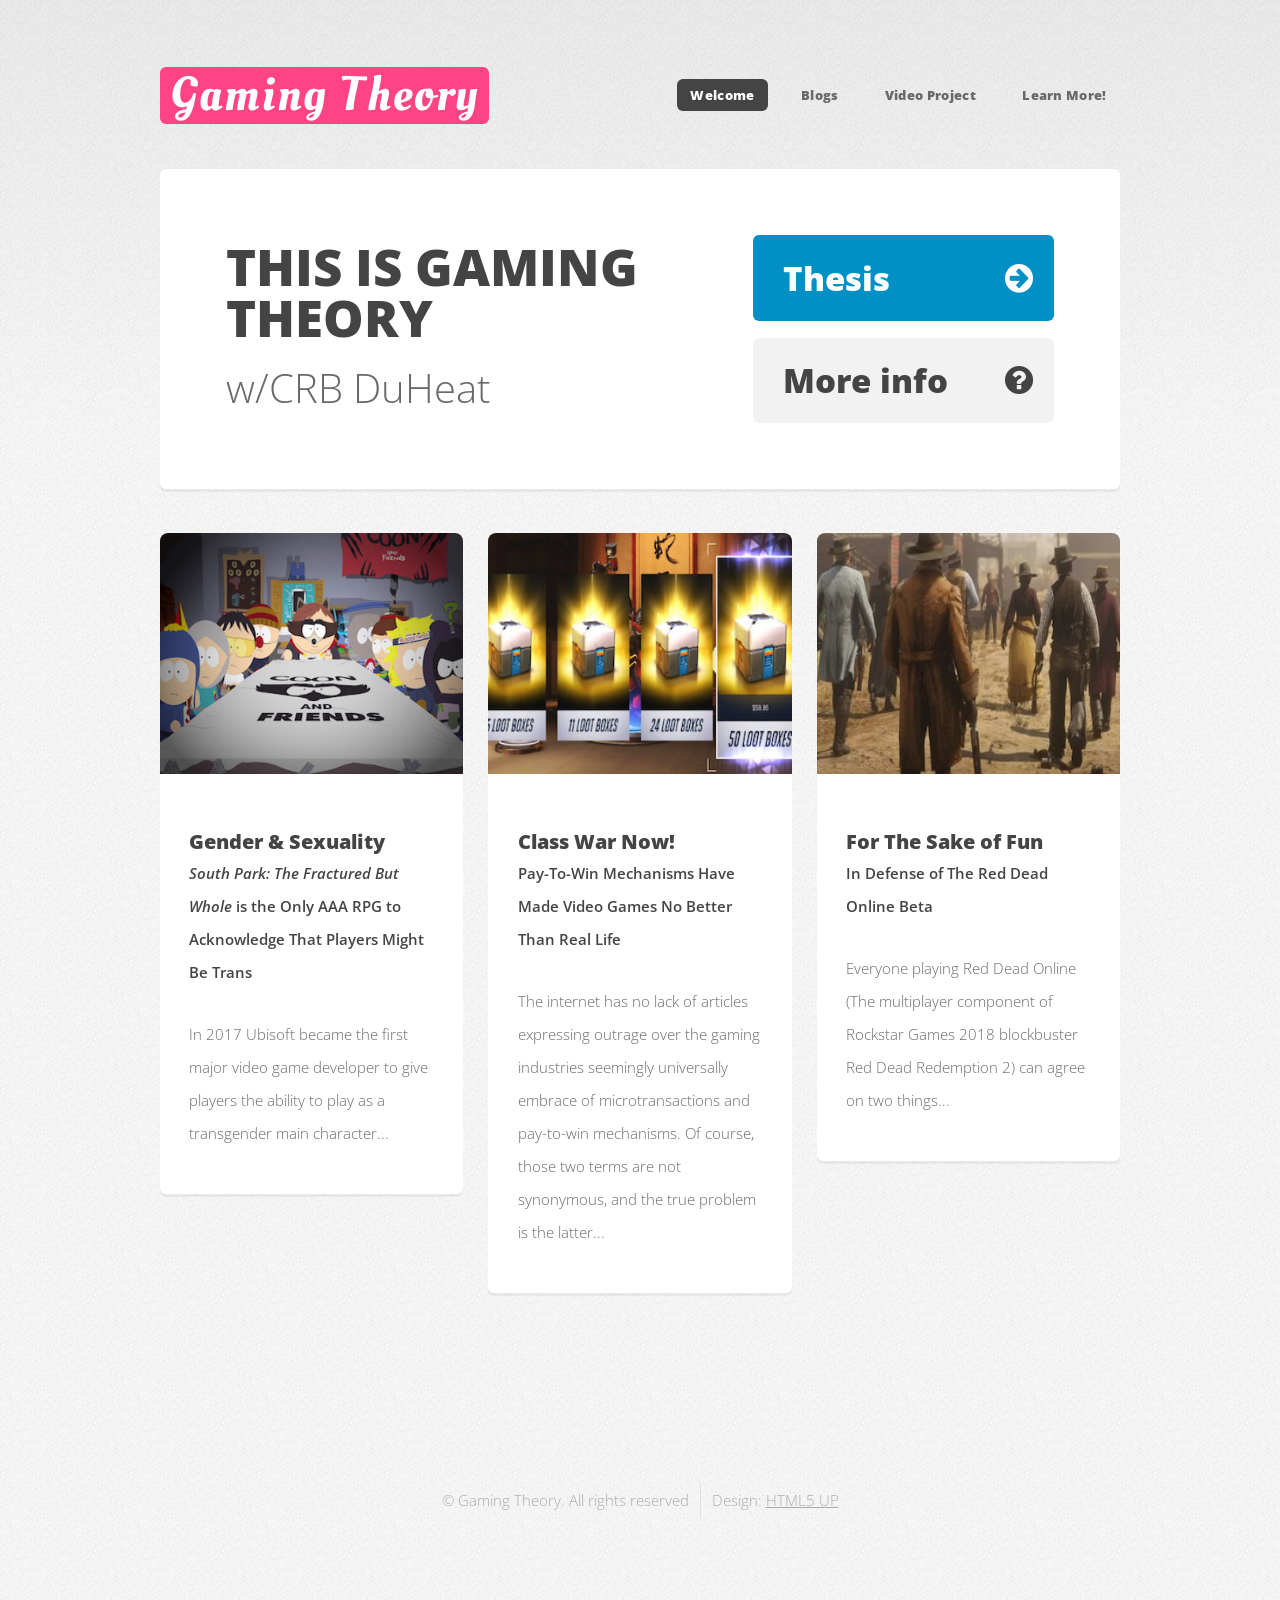
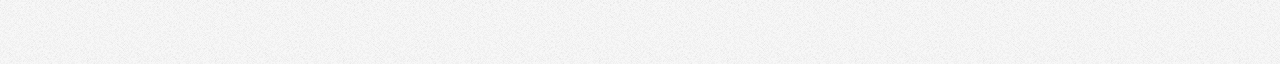
<file: index.html>
<!DOCTYPE HTML>
<!--
	Verti by HTML5 UP
	html5up.net | @ajlkn
	Free for personal and commercial use under the CCA 3.0 license (html5up.net/license)
-->
<html>
	<head>
		<title>Gaming Theory</title>
		<meta charset="utf-8" />
		<meta name="viewport" content="width=device-width, initial-scale=1, user-scalable=no" />
		<link rel="stylesheet" href="assets/css/main.css" />
	</head>
	<body class="is-preload homepage">
		<div id="page-wrapper">

			<!-- Header -->
				<div id="header-wrapper">
					<header id="header" class="container">

						<!-- Logo -->
							<div id="logo">
								<h1><a href="index.html">Gaming Theory</a></h1>
								<span></span>
							</div>

						<!-- Nav -->
							<nav id="nav">
								<ul>
									<li class="current"><a href="index.html">Welcome</a></li>
									<li>
										<a href="#">Blogs</a>
										<ul>
											<li><a href="https://medium.com/@camw_76656/south-park-the-fractured-but-whole-is-the-only-aaa-rpg-to-acknowledge-that-players-might-be-trans-cf0ec06a6513">Gender & Sexuality</a></li>
											<li><a href="https://medium.com/@camw_76656/pay-to-win-mechanisms-have-made-video-games-no-better-than-real-life-f08c77718f8">Class War Now!</a></li>
											<li><a href="https://medium.com/@camw_76656/in-defense-of-the-red-dead-online-beta-af440c61a1c2">For The Sake of Fun</a></li>
										</ul>
									</li>
									<li><a href="left-sidebar.html">Video Project</a></li>
									<li><a href="right-sidebar.html">Learn More! </a></li>

								</ul>
							</nav>

					</header>
				</div>

			<!-- Banner -->
				<div id="banner-wrapper">
					<div id="banner" class="box container">
						<div class="row">
							<div class="col-7 col-12-medium">
								<h2>THIS IS GAMING THEORY</h2>
								<p>w/CRB DuHeat</p>
							</div>
							<div class="col-5 col-12-medium">
								<ul>
									<li><a href="left-sidebar.html" class="button large icon fa-arrow-circle-right">Thesis</a></li>
									<li><a href="right-sidebar.html" class="button alt large icon fa-question-circle">More info</a></li>
								</ul>
							</div>
						</div>
					</div>
				</div>

			<!-- Features -->
				<div id="features-wrapper">
					<div class="container">
						<div class="row">
							<div class="col-4 col-12-medium">

								<!-- Box -->
									<section class="box feature">
										<a href="https://medium.com/@camw_76656/south-park-the-fractured-but-whole-is-the-only-aaa-rpg-to-acknowledge-that-players-might-be-trans-cf0ec06a6513" class="image featured"><img src="images/pic01.jpg" alt="" /></a>
										<div class="inner">
											<header>
												<h2>Gender & Sexuality</h2>
												<p> <b> <i> South Park: The Fractured But Whole </i> is the Only AAA RPG to Acknowledge That Players Might Be Trans </b> </p>
											</header>
											<p>In 2017 Ubisoft became the first major video game developer to give players the ability to play as a transgender main character...</p>
										</div>
									</section>

							</div>
							<div class="col-4 col-12-medium">

								<!-- Box -->
									<section class="box feature">
										<a href="https://medium.com/@camw_76656/pay-to-win-mechanisms-have-made-video-games-no-better-than-real-life-f08c77718f8" class="image featured"><img src="images/pic02.jpg" alt="" /></a>
										<div class="inner">
											<header>
												<h2>Class War Now!</h2>
												<p><b> Pay-To-Win Mechanisms Have Made Video Games No Better Than Real Life</b></p>
											</header>
											<p>The internet has no lack of articles expressing outrage over the gaming industries seemingly universally embrace of microtransactions and pay-to-win mechanisms. Of course, those two terms are not synonymous, and the true problem is the latter...</p>
										</div>
									</section>

							</div>
							<div class="col-4 col-12-medium">

								<!-- Box -->
									<section class="box feature">
										<a href="https://medium.com/@camw_76656/in-defense-of-the-red-dead-online-beta-af440c61a1c2" class="image featured"><img src="images/pic03.jpg" alt="" /></a>
										<div class="inner">
											<header>
												<h2>For The Sake of Fun</h2>
												<p><b> In Defense of The Red Dead Online Beta</b></p>
											</header>
											<p>Everyone playing Red Dead Online (The multiplayer component of Rockstar Games 2018 blockbuster Red Dead Redemption 2) can agree on two things...</p>
										</div>
									</section>

							</div>
						</div>
					</div>
				</div>


				<!-- Footer -->
					<div id="footer-wrapper">
						<footer id="footer" class="container">
							
							<div class="row">
								<div class="col-12">
									<div id="copyright">
										<ul class="menu">
											<li>&copy; Gaming Theory. All rights reserved</li><li>Design: <a href="http://html5up.net">HTML5 UP</a></li>
										</ul>
									</div>
								</div>
							</div>
						</footer>
					</div>

				</div>

			<!-- Scripts -->

				<script src="assets/js/jquery.min.js"></script>
				<script src="assets/js/jquery.dropotron.min.js"></script>
				<script src="assets/js/browser.min.js"></script>
				<script src="assets/js/breakpoints.min.js"></script>
				<script src="assets/js/util.js"></script>
				<script src="assets/js/main.js"></script>

	</body>
</html>
</file>
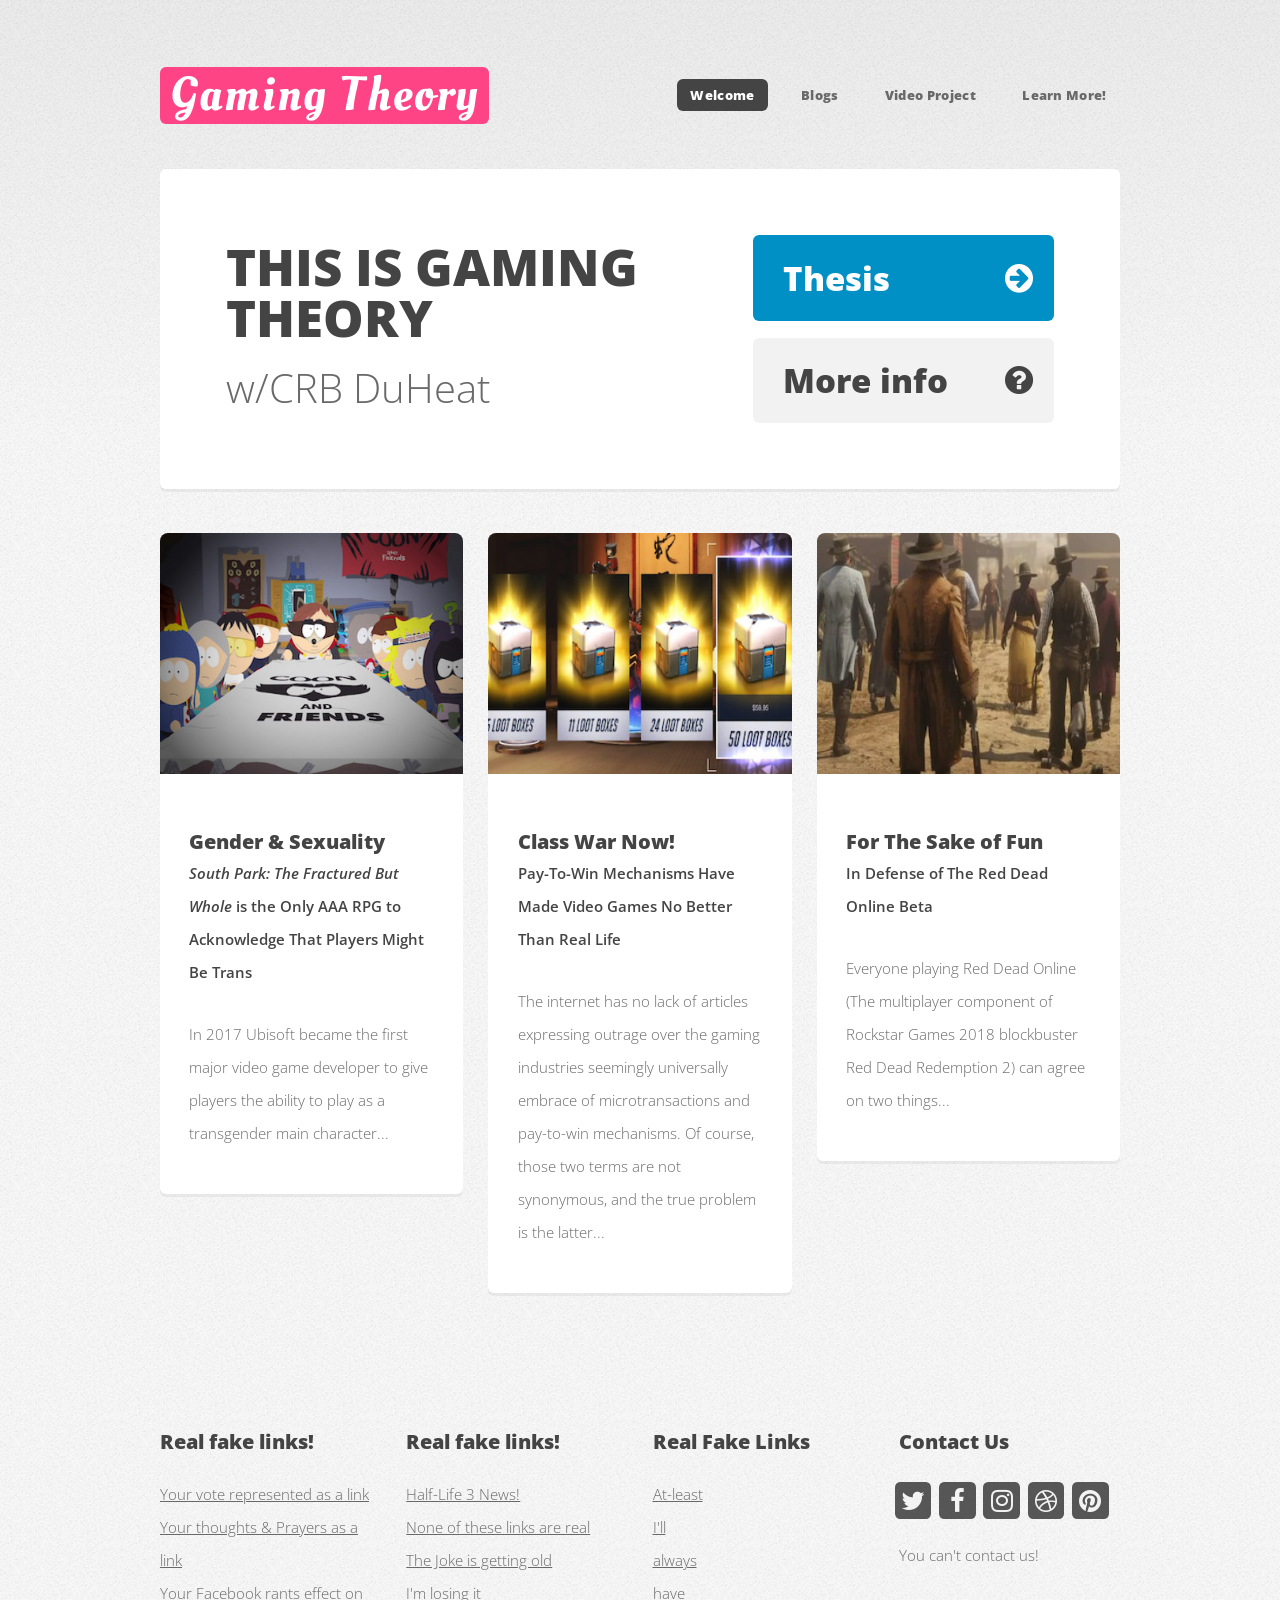
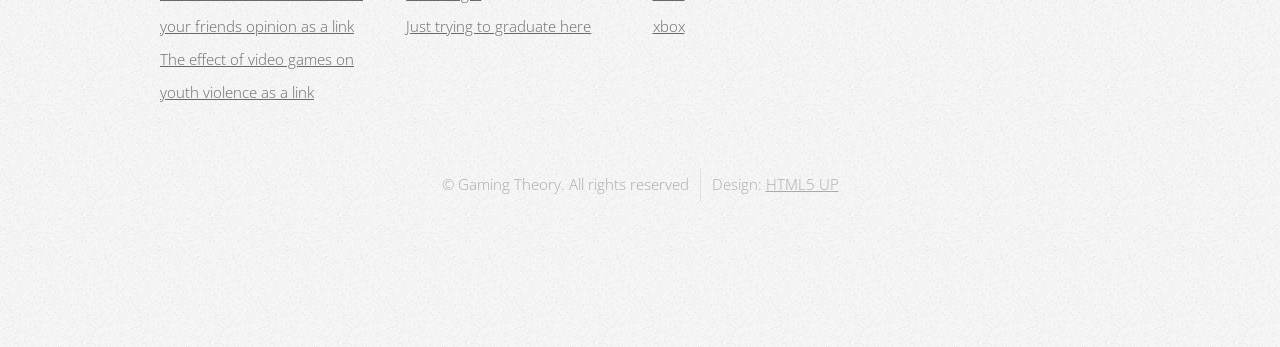
<file: html5up-verti/index.html>
<!DOCTYPE HTML>
<!--
	Verti by HTML5 UP
	html5up.net | @ajlkn
	Free for personal and commercial use under the CCA 3.0 license (html5up.net/license)
-->
<html>
	<head>
		<title>Gaming Theory</title>
		<meta charset="utf-8" />
		<meta name="viewport" content="width=device-width, initial-scale=1, user-scalable=no" />
		<link rel="stylesheet" href="assets/css/main.css" />
	</head>
	<body class="is-preload homepage">
		<div id="page-wrapper">

			<!-- Header -->
				<div id="header-wrapper">
					<header id="header" class="container">

						<!-- Logo -->
							<div id="logo">
								<h1><a href="index.html">Gaming Theory</a></h1>
								<span></span>
							</div>

						<!-- Nav -->
							<nav id="nav">
								<ul>
									<li class="current"><a href="index.html">Welcome</a></li>
									<li>
										<a href="#">Blogs</a>
										<ul>
											<li><a href="https://medium.com/@camw_76656/south-park-the-fractured-but-whole-is-the-only-aaa-rpg-to-acknowledge-that-players-might-be-trans-cf0ec06a6513">Gender & Sexuality</a></li>
											<li><a href="https://medium.com/@camw_76656/pay-to-win-mechanisms-have-made-video-games-no-better-than-real-life-f08c77718f8">Class War Now!</a></li>
											<li><a href="https://medium.com/@camw_76656/in-defense-of-the-red-dead-online-beta-af440c61a1c2">For The Sake of Fun</a></li>
										</ul>
									</li>
									<li><a href="left-sidebar.html">Video Project</a></li>
									<li><a href="right-sidebar.html">Learn More! </a></li>

								</ul>
							</nav>

					</header>
				</div>

			<!-- Banner -->
				<div id="banner-wrapper">
					<div id="banner" class="box container">
						<div class="row">
							<div class="col-7 col-12-medium">
								<h2>THIS IS GAMING THEORY</h2>
								<p>w/CRB DuHeat</p>
							</div>
							<div class="col-5 col-12-medium">
								<ul>
									<li><a href="left-sidebar.html" class="button large icon fa-arrow-circle-right">Thesis</a></li>
									<li><a href="right-sidebar.html" class="button alt large icon fa-question-circle">More info</a></li>
								</ul>
							</div>
						</div>
					</div>
				</div>

			<!-- Features -->
				<div id="features-wrapper">
					<div class="container">
						<div class="row">
							<div class="col-4 col-12-medium">

								<!-- Box -->
									<section class="box feature">
										<a href="https://medium.com/@camw_76656/south-park-the-fractured-but-whole-is-the-only-aaa-rpg-to-acknowledge-that-players-might-be-trans-cf0ec06a6513" class="image featured"><img src="images/pic01.jpg" alt="" /></a>
										<div class="inner">
											<header>
												<h2>Gender & Sexuality</h2>
												<p> <b> <i> South Park: The Fractured But Whole </i> is the Only AAA RPG to Acknowledge That Players Might Be Trans </b> </p>
											</header>
											<p>In 2017 Ubisoft became the first major video game developer to give players the ability to play as a transgender main character...</p>
										</div>
									</section>

							</div>
							<div class="col-4 col-12-medium">

								<!-- Box -->
									<section class="box feature">
										<a href="https://medium.com/@camw_76656/pay-to-win-mechanisms-have-made-video-games-no-better-than-real-life-f08c77718f8" class="image featured"><img src="images/pic02.jpg" alt="" /></a>
										<div class="inner">
											<header>
												<h2>Class War Now!</h2>
												<p><b> Pay-To-Win Mechanisms Have Made Video Games No Better Than Real Life</b></p>
											</header>
											<p>The internet has no lack of articles expressing outrage over the gaming industries seemingly universally embrace of microtransactions and pay-to-win mechanisms. Of course, those two terms are not synonymous, and the true problem is the latter...</p>
										</div>
									</section>

							</div>
							<div class="col-4 col-12-medium">

								<!-- Box -->
									<section class="box feature">
										<a href="https://medium.com/@camw_76656/in-defense-of-the-red-dead-online-beta-af440c61a1c2" class="image featured"><img src="images/pic03.jpg" alt="" /></a>
										<div class="inner">
											<header>
												<h2>For The Sake of Fun</h2>
												<p><b> In Defense of The Red Dead Online Beta</b></p>
											</header>
											<p>Everyone playing Red Dead Online (The multiplayer component of Rockstar Games 2018 blockbuster Red Dead Redemption 2) can agree on two things...</p>
										</div>
									</section>

							</div>
						</div>
					</div>
				</div>


				<!-- Footer -->
					<div id="footer-wrapper">
						<footer id="footer" class="container">
							<div class="row">
								<div class="col-3 col-6-medium col-12-small">

									<!-- Links -->
										<section class="widget links">
											<h3>Real fake links!</h3>
											<ul class="style2">
												<li><a href="#">Your vote represented as a link</a></li>
												<li><a href="#">Your thoughts & Prayers as a link</a></li>
												<li><a href="#">Your Facebook rants effect on your friends opinion as a link</a></li>
												<li><a href="#">The effect of video games on youth violence as a link</a></li>
											</ul>
										</section>

								</div>
								<div class="col-3 col-6-medium col-12-small">

									<!-- Links -->
										<section class="widget links">
											<h3>Real fake links!</h3>
											<ul class="style2">
												<li><a href="#">Half-Life 3 News!</a></li>
												<li><a href="#">None of these links are real</a></li>
												<li><a href="#">The Joke is getting old</a></li>
												<li><a href="#">I'm losing it</a></li>
												<li><a href="#">Just trying to graduate here</a></li>
											</ul>
										</section>

								</div>
								<div class="col-3 col-6-medium col-12-small">

									<!-- Links -->
										<section class="widget links">
											<h3>Real Fake Links</h3>
											<ul class="style2">
												<li><a href="#">At-least</a></li>
												<li><a href="#">I'll</a></li>
												<li><a href="#">always</a></li>
												<li><a href="#">have</a></li>
												<li><a href="#">xbox</a></li>
											</ul>
										</section>

								</div>
								<div class="col-3 col-6-medium col-12-small">

									<!-- Contact -->
										<section class="widget contact">
											<h3>Contact Us</h3>
											<ul>
												<li><a href="#" class="icon fa-twitter"><span class="label">Twitter</span></a></li>
												<li><a href="#" class="icon fa-facebook"><span class="label">Facebook</span></a></li>
												<li><a href="#" class="icon fa-instagram"><span class="label">Instagram</span></a></li>
												<li><a href="#" class="icon fa-dribbble"><span class="label">Dribbble</span></a></li>
												<li><a href="#" class="icon fa-pinterest"><span class="label">Pinterest</span></a></li>
											</ul>
											<p> You can't contact us!
										</p>
										</section>

								</div>
							</div>
							<div class="row">
								<div class="col-12">
									<div id="copyright">
										<ul class="menu">
											<li>&copy; Gaming Theory. All rights reserved</li><li>Design: <a href="http://html5up.net">HTML5 UP</a></li>
										</ul>
									</div>
								</div>
							</div>
						</footer>
					</div>

				</div>

			<!-- Scripts -->

				<script src="assets/js/jquery.min.js"></script>
				<script src="assets/js/jquery.dropotron.min.js"></script>
				<script src="assets/js/browser.min.js"></script>
				<script src="assets/js/breakpoints.min.js"></script>
				<script src="assets/js/util.js"></script>
				<script src="assets/js/main.js"></script>

	</body>
</html>
</file>
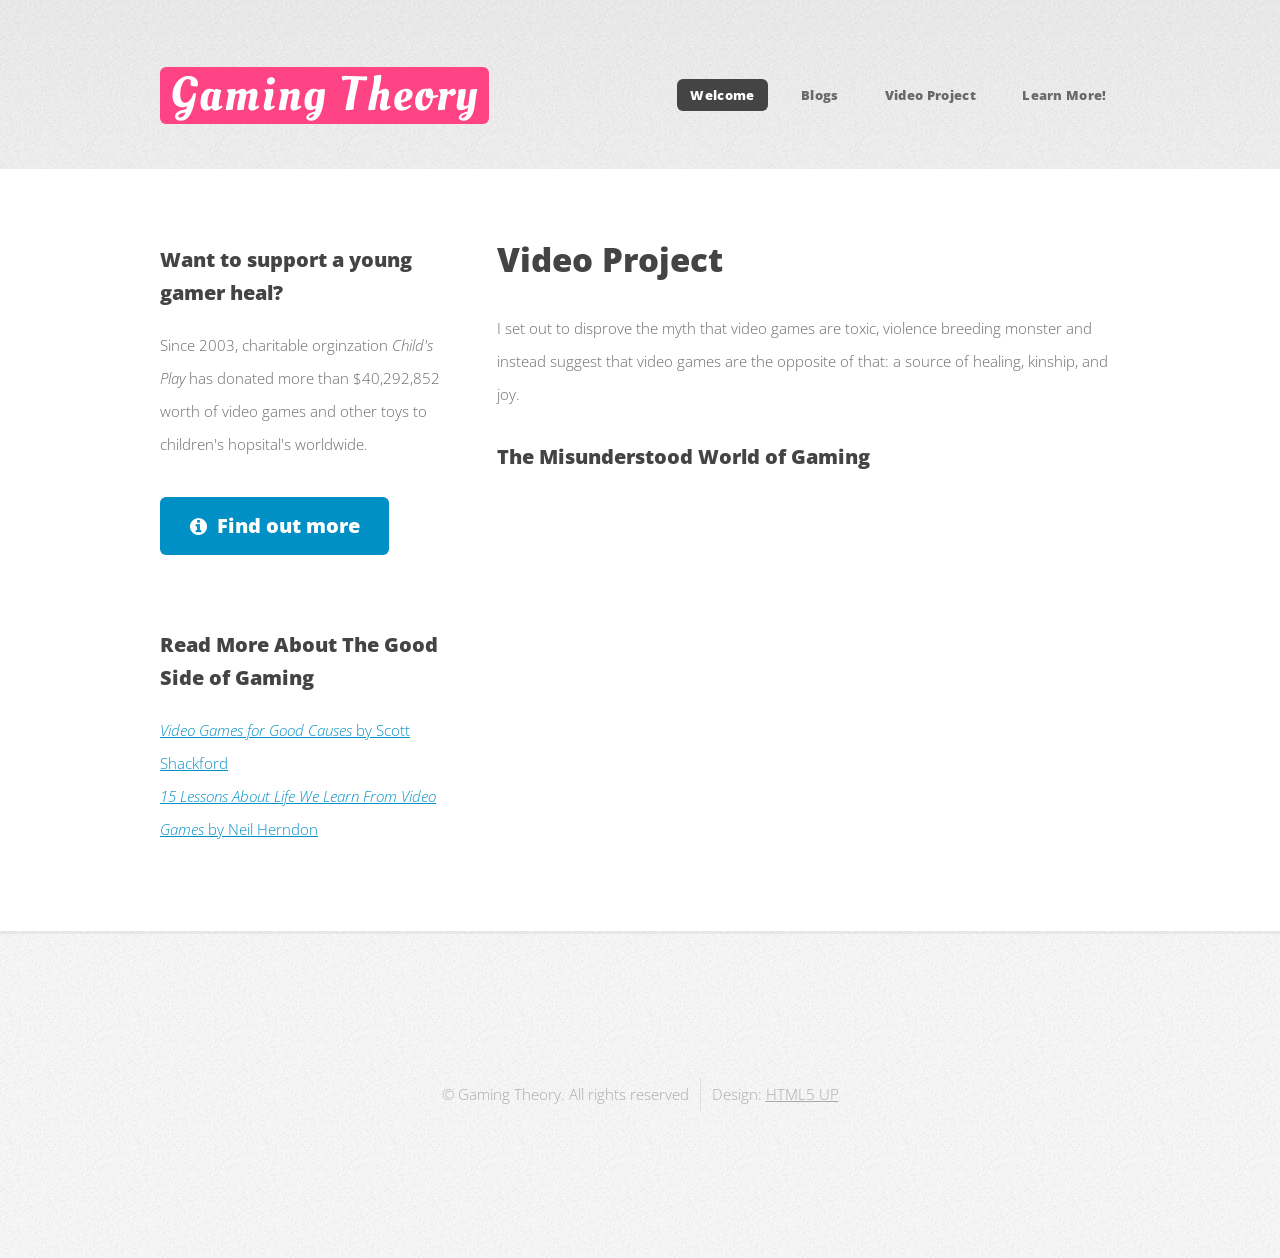
<file: left-sidebar.html>
<!DOCTYPE HTML>
<!--
	Verti by HTML5 UP
	html5up.net | @ajlkn
	Free for personal and commercial use under the CCA 3.0 license (html5up.net/license)
-->
<html>
<head>
	<title>Gaming Theory</title>
	<meta charset="utf-8" />
	<meta name="viewport" content="width=device-width, initial-scale=1, user-scalable=no" />
	<link rel="stylesheet" href="assets/css/main.css" />
</head>
<body class="is-preload homepage">
	<div id="page-wrapper">

		<!-- Header -->
			<div id="header-wrapper">
				<header id="header" class="container">

					<!-- Logo -->
						<div id="logo">
							<h1><a href="index.html">Gaming Theory</a></h1>
							<span></span>
						</div>

					<!-- Nav -->
						<nav id="nav">
							<ul>
								<li class="current"><a href="index.html">Welcome</a></li>
								<li>
									<a href="#">Blogs</a>
									<ul>
										<li><a href="https://medium.com/@camw_76656/south-park-the-fractured-but-whole-is-the-only-aaa-rpg-to-acknowledge-that-players-might-be-trans-cf0ec06a6513">Gender & Sexuality</a></li>
										<li><a href="https://medium.com/@camw_76656/pay-to-win-mechanisms-have-made-video-games-no-better-than-real-life-f08c77718f8">Class War Now!</a></li>
										<li><a href="https://medium.com/@camw_76656/in-defense-of-the-red-dead-online-beta-af440c61a1c2">For The Sake of Fun</a></li>
									</ul>
								</li>
								<li><a href="left-sidebar.html">Video Project</a></li>
								<li><a href="right-sidebar.html">Learn More! </a></li>

							</ul>
						</nav>

				</header>
			</div>

			<!-- Main -->
				<div id="main-wrapper">
					<div class="container">
						<div class="row gtr-200">
							<div class="col-4 col-12-medium">
								<div id="sidebar">

									<!-- Sidebar -->
										<section>
											<h3>Want to support a young gamer heal?</h3>
											<p>
												 Since 2003, charitable orginzation <i> Child's Play </i> has donated more than $40,292,852 worth of video games and other toys to children's hopsital's worldwide.
											</p>
											<footer>
												<a href="http://www.childsplaycharity.org/" class="button icon fa-info-circle">Find out more</a>
											</footer>
										</section>

										<section>
											<h3>Read More About The Good Side of Gaming</h3>
											<ul class="style2">
												<li><a href="https://reason.com/2013/11/19/video-games-for-good-causes/"><i>Video Games for Good Causes</i> by Scott Shackford</a></li>
												<li><a href="https://www.forbes.com/sites/archenemy/2016/02/22/15-lessons-about-life-we-learn-from-video-games/#722bede153f0"><i>15 Lessons About Life We Learn From Video Games</i> by Neil Herndon
</a></li>
											</ul>
										</section>

								</div>
							</div>
							<div class="col-8 col-12-medium imp-medium">
								<div id="content">

									<!-- Content -->
										<article>

											<h2>Video Project</h2>

											<p>I set out to disprove the myth that video games are toxic, violence breeding monster and instead suggest that video games are the opposite of that: a source of healing, kinship, and joy.</p>

											<h3>The Misunderstood World of Gaming</h3>
											<p><div class="video-responsive">
												<iframe width="560" height="315" src="https://www.youtube.com/embed/MAVpdXY7o48" frameborder="0" allow="accelerometer; autoplay; encrypted-media; gyroscope; picture-in-picture" allowfullscreen></iframe>
											</div></p>

											<p></p>

										</article>

								</div>
							</div>
						</div>
					</div>
				</div>

				<!-- Footer -->
					<div id="footer-wrapper">
						<footer id="footer" class="container">
							
							<div class="row">
								<div class="col-12">
									<div id="copyright">
										<ul class="menu">
											<li>&copy; Gaming Theory. All rights reserved</li><li>Design: <a href="http://html5up.net">HTML5 UP</a></li>
										</ul>
									</div>
								</div>
							</div>
						</footer>
					</div>

				</div>

			<!-- Scripts -->

				<script src="assets/js/jquery.min.js"></script>
				<script src="assets/js/jquery.dropotron.min.js"></script>
				<script src="assets/js/browser.min.js"></script>
				<script src="assets/js/breakpoints.min.js"></script>
				<script src="assets/js/util.js"></script>
				<script src="assets/js/main.js"></script>
</body>
</html>
</file>
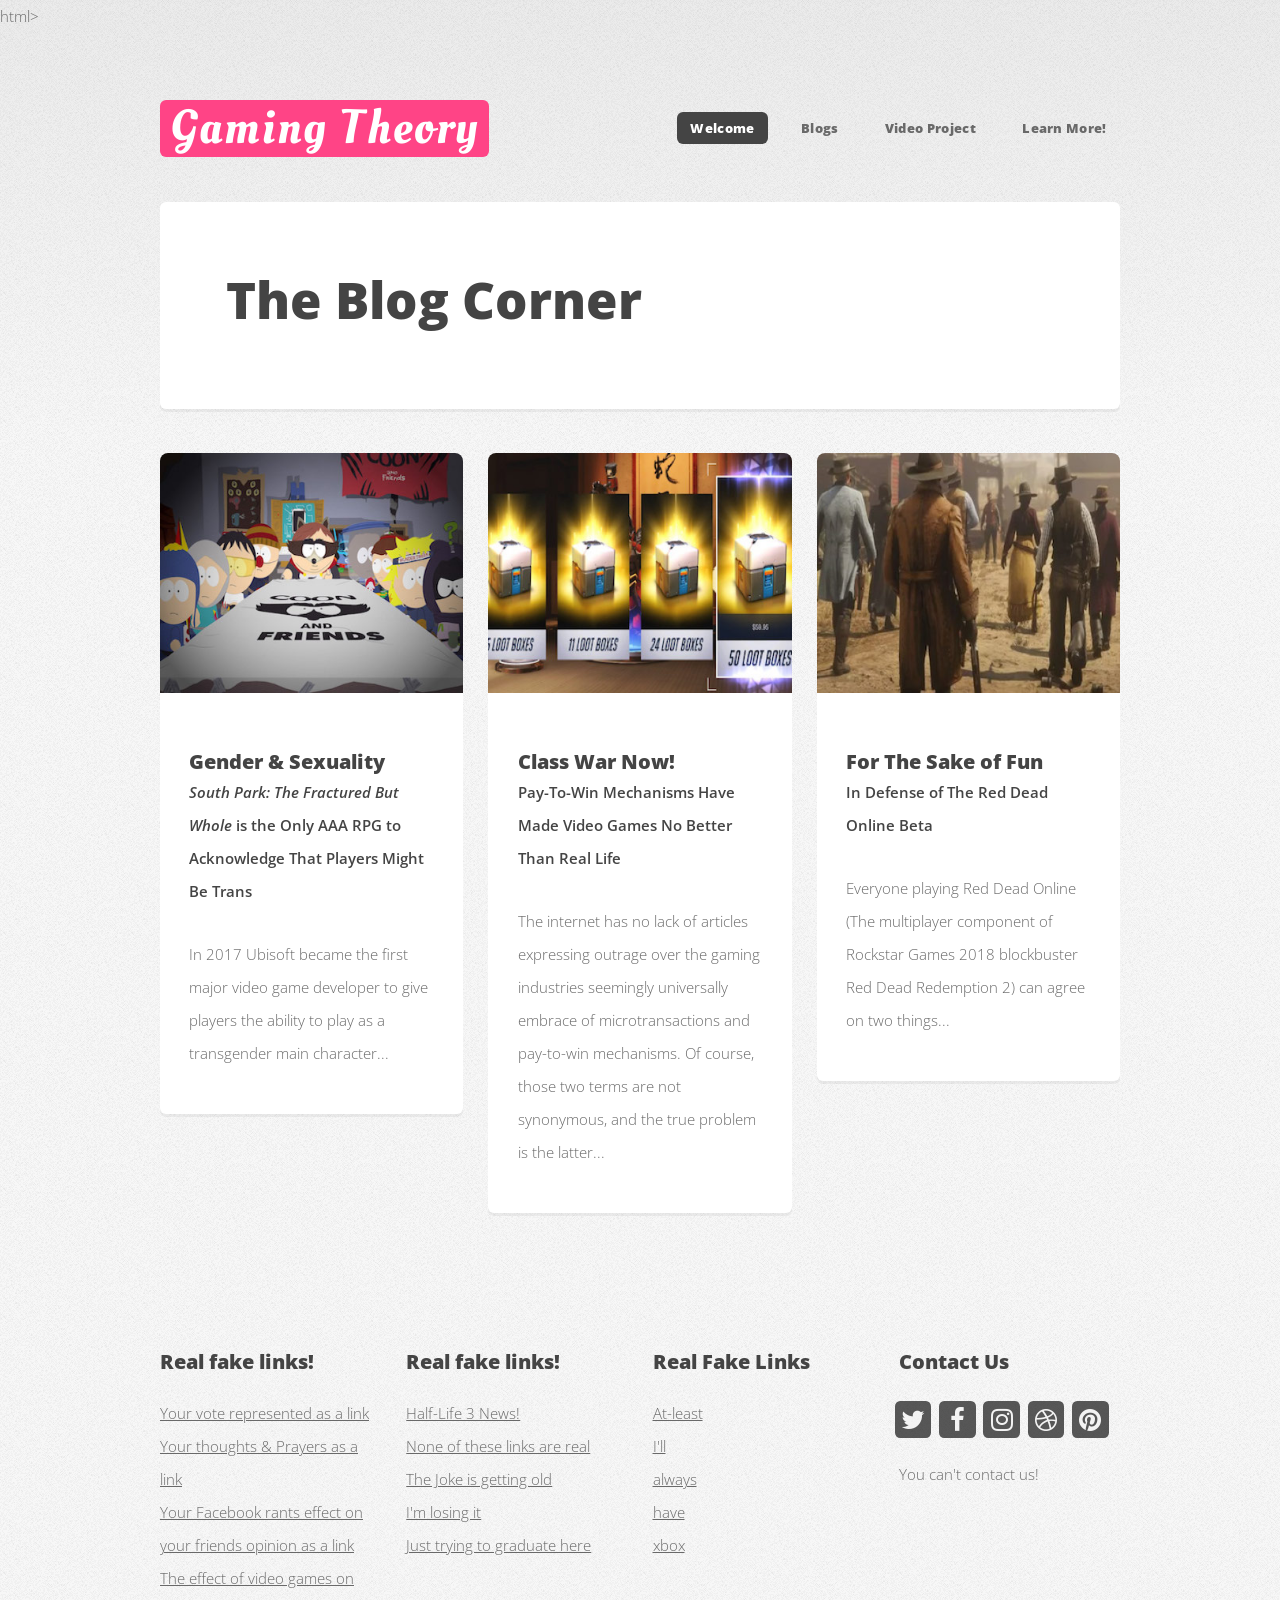
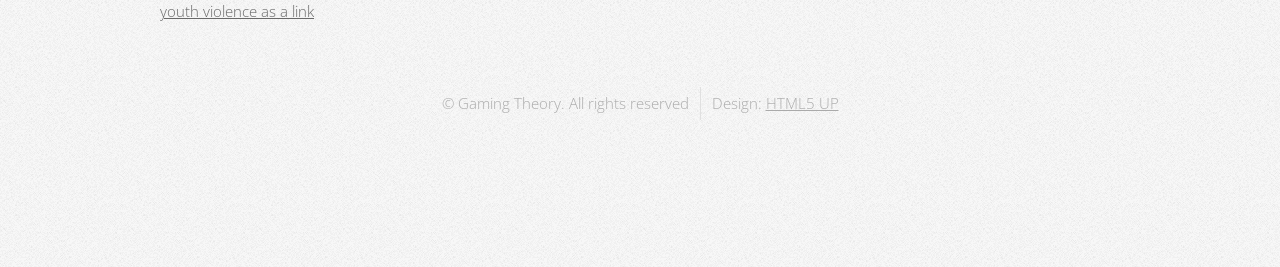
<file: no-sidebar.html>
<!DOCTYPE HTML>
<!--
	Verti by HTML5 UP
	html5up.net | @ajlkn
	Free for personal and commercial use under the CCA 3.0 license (html5up.net/license)
-->
<html>

html>
	<head>
		<title>Gaming Theory</title>
		<meta charset="utf-8" />
		<meta name="viewport" content="width=device-width, initial-scale=1, user-scalable=no" />
		<link rel="stylesheet" href="assets/css/main.css" />
	</head>
	<body class="is-preload homepage">
		<div id="page-wrapper">

			<!-- Header -->
				<div id="header-wrapper">
					<header id="header" class="container">

						<!-- Logo -->
							<div id="logo">
								<h1><a href="index.html">Gaming Theory</a></h1>
								<span></span>
							</div>

						<!-- Nav -->
							<nav id="nav">
								<ul>
									<li class="current"><a href="index.html">Welcome</a></li>
									<li>
										<a href="#">Blogs</a>
										<ul>
											<li><a href="https://medium.com/@camw_76656/south-park-the-fractured-but-whole-is-the-only-aaa-rpg-to-acknowledge-that-players-might-be-trans-cf0ec06a6513">Gender & Sexuality</a></li>
											<li><a href="https://medium.com/@camw_76656/pay-to-win-mechanisms-have-made-video-games-no-better-than-real-life-f08c77718f8">Class War Now!</a></li>
											<li><a href="https://medium.com/@camw_76656/in-defense-of-the-red-dead-online-beta-af440c61a1c2">For The Sake of Fun</a></li>
										</ul>
									</li>
									<li><a href="left-sidebar.html">Video Project</a></li>
									<li><a href="right-sidebar.html">Learn More! </a></li>

								</ul>
							</nav>

					</header>
				</div>

			<!-- Banner -->
				<div id="banner-wrapper">
					<div id="banner" class="box container">
						<div class="row">

								<h2>The Blog Corner</h2>

							</div>


						</div>
					</div>
				</div>

			<!-- Features -->
				<div id="features-wrapper">
					<div class="container">
						<div class="row">
							<div class="col-4 col-12-medium">

								<!-- Box -->
									<section class="box feature">
										<a href="https://medium.com/@camw_76656/south-park-the-fractured-but-whole-is-the-only-aaa-rpg-to-acknowledge-that-players-might-be-trans-cf0ec06a6513" class="image featured"><img src="images/pic01.jpg" alt="" /></a>
										<div class="inner">
											<header>
												<h2>Gender & Sexuality</h2>
												<p> <b> <i> South Park: The Fractured But Whole </i> is the Only AAA RPG to Acknowledge That Players Might Be Trans </b> </p>
											</header>
											<p>In 2017 Ubisoft became the first major video game developer to give players the ability to play as a transgender main character...</p>
										</div>
									</section>

							</div>
							<div class="col-4 col-12-medium">

								<!-- Box -->
									<section class="box feature">
										<a href="https://medium.com/@camw_76656/pay-to-win-mechanisms-have-made-video-games-no-better-than-real-life-f08c77718f8" class="image featured"><img src="images/pic02.jpg" alt="" /></a>
										<div class="inner">
											<header>
												<h2>Class War Now!</h2>
												<p><b> Pay-To-Win Mechanisms Have Made Video Games No Better Than Real Life</b></p>
											</header>
											<p>The internet has no lack of articles expressing outrage over the gaming industries seemingly universally embrace of microtransactions and pay-to-win mechanisms. Of course, those two terms are not synonymous, and the true problem is the latter...</p>
										</div>
									</section>

							</div>
							<div class="col-4 col-12-medium">

								<!-- Box -->
									<section class="box feature">
										<a href="https://medium.com/@camw_76656/in-defense-of-the-red-dead-online-beta-af440c61a1c2" class="image featured"><img src="images/pic03.jpg" alt="" /></a>
										<div class="inner">
											<header>
												<h2>For The Sake of Fun</h2>
												<p><b> In Defense of The Red Dead Online Beta</b></p>
											</header>
											<p>Everyone playing Red Dead Online (The multiplayer component of Rockstar Games 2018 blockbuster Red Dead Redemption 2) can agree on two things...</p>
										</div>
									</section>

							</div>
						</div>
					</div>
				</div>


				<!-- Footer -->
					<div id="footer-wrapper">
						<footer id="footer" class="container">
							<div class="row">
								<div class="col-3 col-6-medium col-12-small">

									<!-- Links -->
										<section class="widget links">
											<h3>Real fake links!</h3>
											<ul class="style2">
												<li><a href="#">Your vote represented as a link</a></li>
												<li><a href="#">Your thoughts & Prayers as a link</a></li>
												<li><a href="#">Your Facebook rants effect on your friends opinion as a link</a></li>
												<li><a href="#">The effect of video games on youth violence as a link</a></li>
											</ul>
										</section>

								</div>
								<div class="col-3 col-6-medium col-12-small">

									<!-- Links -->
										<section class="widget links">
											<h3>Real fake links!</h3>
											<ul class="style2">
												<li><a href="#">Half-Life 3 News!</a></li>
												<li><a href="#">None of these links are real</a></li>
												<li><a href="#">The Joke is getting old</a></li>
												<li><a href="#">I'm losing it</a></li>
												<li><a href="#">Just trying to graduate here</a></li>
											</ul>
										</section>

								</div>
								<div class="col-3 col-6-medium col-12-small">

									<!-- Links -->
										<section class="widget links">
											<h3>Real Fake Links</h3>
											<ul class="style2">
												<li><a href="#">At-least</a></li>
												<li><a href="#">I'll</a></li>
												<li><a href="#">always</a></li>
												<li><a href="#">have</a></li>
												<li><a href="#">xbox</a></li>
											</ul>
										</section>

								</div>
								<div class="col-3 col-6-medium col-12-small">

									<!-- Contact -->
										<section class="widget contact">
											<h3>Contact Us</h3>
											<ul>
												<li><a href="#" class="icon fa-twitter"><span class="label">Twitter</span></a></li>
												<li><a href="#" class="icon fa-facebook"><span class="label">Facebook</span></a></li>
												<li><a href="#" class="icon fa-instagram"><span class="label">Instagram</span></a></li>
												<li><a href="#" class="icon fa-dribbble"><span class="label">Dribbble</span></a></li>
												<li><a href="#" class="icon fa-pinterest"><span class="label">Pinterest</span></a></li>
											</ul>
											<p> You can't contact us!
										</p>
										</section>

								</div>
							</div>
							<div class="row">
								<div class="col-12">
									<div id="copyright">
										<ul class="menu">
											<li>&copy; Gaming Theory. All rights reserved</li><li>Design: <a href="http://html5up.net">HTML5 UP</a></li>
										</ul>
									</div>
								</div>
							</div>
						</footer>
					</div>

				</div>

			<!-- Scripts -->

				<script src="assets/js/jquery.min.js"></script>
				<script src="assets/js/jquery.dropotron.min.js"></script>
				<script src="assets/js/browser.min.js"></script>
				<script src="assets/js/breakpoints.min.js"></script>
				<script src="assets/js/util.js"></script>
				<script src="assets/js/main.js"></script>

	</body>
</html>


</html>
</file>
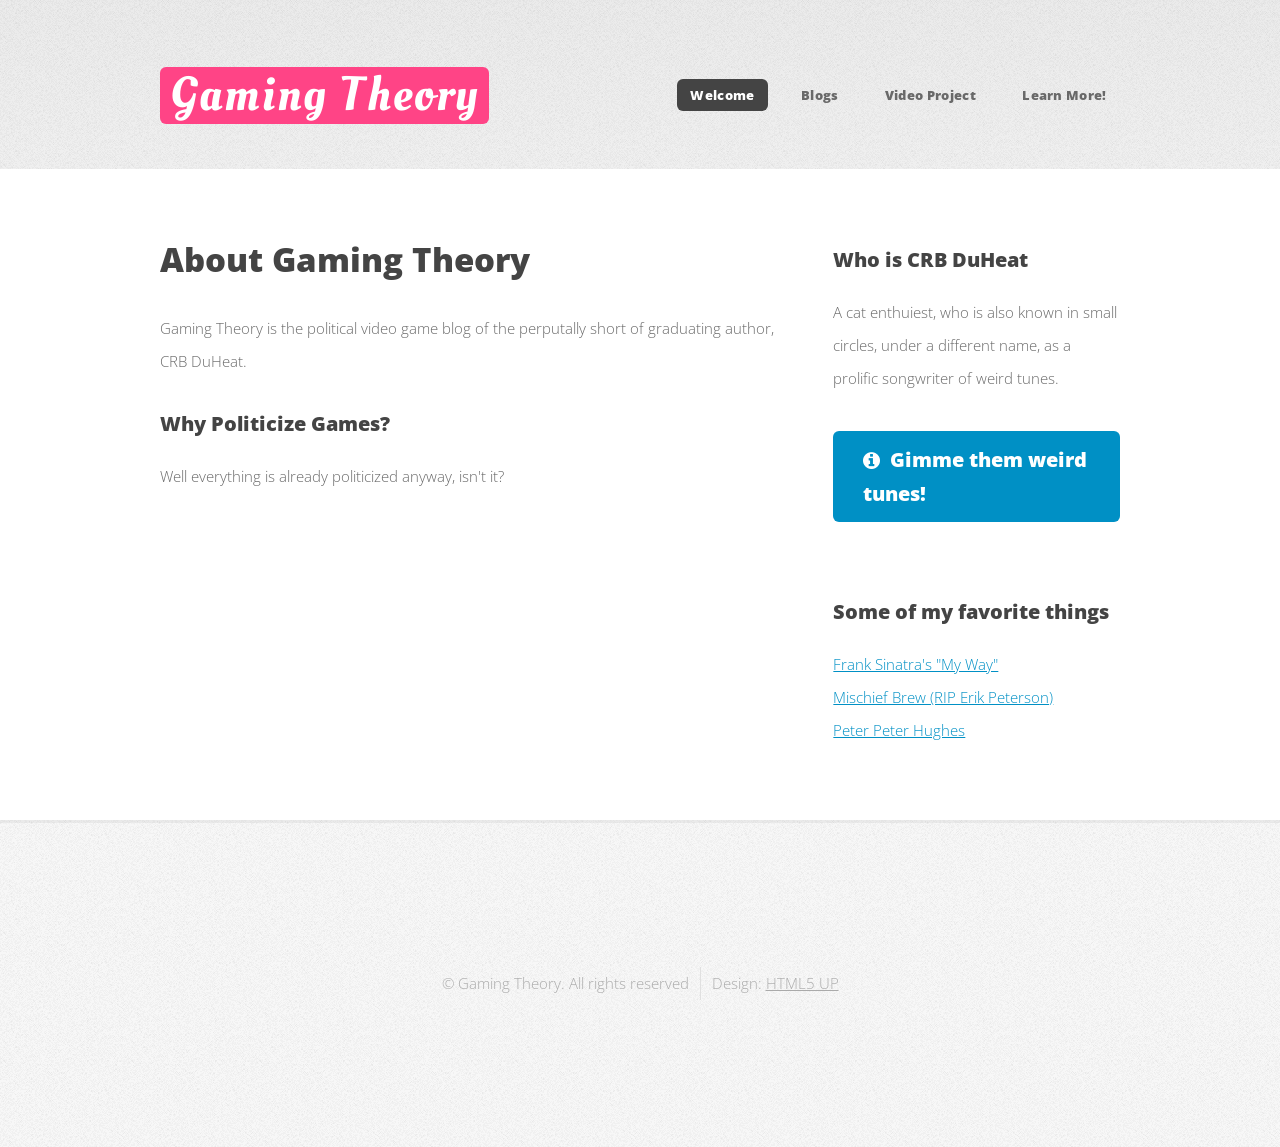
<file: right-sidebar.html>
<!DOCTYPE HTML>
<!--
	Verti by HTML5 UP
	html5up.net | @ajlkn
	Free for personal and commercial use under the CCA 3.0 license (html5up.net/license)
-->
<html>
<head>
	<title>Gaming Theory</title>
	<meta charset="utf-8" />
	<meta name="viewport" content="width=device-width, initial-scale=1, user-scalable=no" />
	<link rel="stylesheet" href="assets/css/main.css" />
</head>
<body class="is-preload homepage">
	<div id="page-wrapper">

		<!-- Header -->
			<div id="header-wrapper">
				<header id="header" class="container">

					<!-- Logo -->
						<div id="logo">
							<h1><a href="index.html">Gaming Theory</a></h1>
							<span></span>
						</div>

					<!-- Nav -->
						<nav id="nav">
							<ul>
								<li class="current"><a href="index.html">Welcome</a></li>
								<li>
									<a href="#">Blogs</a>
									<ul>
										<li><a href="https://medium.com/@camw_76656/south-park-the-fractured-but-whole-is-the-only-aaa-rpg-to-acknowledge-that-players-might-be-trans-cf0ec06a6513">Gender & Sexuality</a></li>
										<li><a href="https://medium.com/@camw_76656/pay-to-win-mechanisms-have-made-video-games-no-better-than-real-life-f08c77718f8">Class War Now!</a></li>
										<li><a href="https://medium.com/@camw_76656/in-defense-of-the-red-dead-online-beta-af440c61a1c2">For The Sake of Fun</a></li>
									</ul>
								</li>
								<li><a href="left-sidebar.html">Video Project</a></li>
								<li><a href="right-sidebar.html">Learn More! </a></li>

							</ul>
						</nav>

				</header>
			</div>

			<!-- Main -->
				<div id="main-wrapper">
					<div class="container">
						<div class="row gtr-200">
							<div class="col-8 col-12-medium">
								<div id="content">

									<!-- Content -->
										<article>

											<h2>About Gaming Theory</h2>

											<p>Gaming Theory is the political video game blog of the perputally short of graduating author, CRB DuHeat.</p>

											<h3>Why Politicize Games?</h3>
											<p> Well everything is already politicized anyway, isn't it?</p>

										</article>

								</div>
							</div>
							<div class="col-4 col-12-medium">
								<div id="sidebar">

									<!-- Sidebar -->
										<section>
											<h3>Who is CRB DuHeat</h3>
											<p>A cat enthuiest, who is also known in small circles, under a different name, as a prolific songwriter of weird tunes.</p>
											<footer>
												<a href="https://marbleberryseeds.bandcamp.com/" class="button icon fa-info-circle">Gimme them weird tunes!</a>
											</footer>
										</section>

										<section>
											<h3>Some of my favorite things</h3>
											<ul class="style2">
												<li><a href="https://www.youtube.com/watch?v=6E2hYDIFDIU">Frank Sinatra's "My Way"</a></li>
												<li><a href="https://www.youtube.com/watch?v=OM4_fyOC_gc">Mischief Brew (RIP Erik Peterson)</a></li>
												<li><a href="https://www.youtube.com/watch?v=KINaezLjH8s">Peter Peter Hughes</a></li>

											</ul>
										</section>

								</div>
							</div>
						</div>
					</div>
				</div>

			<!-- Footer -->
				<div id="footer-wrapper">
					<footer id="footer" class="container">
						
						<div class="row">
							<div class="col-12">
								<div id="copyright">
									<ul class="menu">
										<li>&copy; Gaming Theory. All rights reserved</li><li>Design: <a href="http://html5up.net">HTML5 UP</a></li>
									</ul>
								</div>
							</div>
						</div>
					</footer>
				</div>

			</div>

		<!-- Scripts -->

			<script src="assets/js/jquery.min.js"></script>
			<script src="assets/js/jquery.dropotron.min.js"></script>
			<script src="assets/js/browser.min.js"></script>
			<script src="assets/js/breakpoints.min.js"></script>
			<script src="assets/js/util.js"></script>
			<script src="assets/js/main.js"></script>

	</body>
</html>
</file>
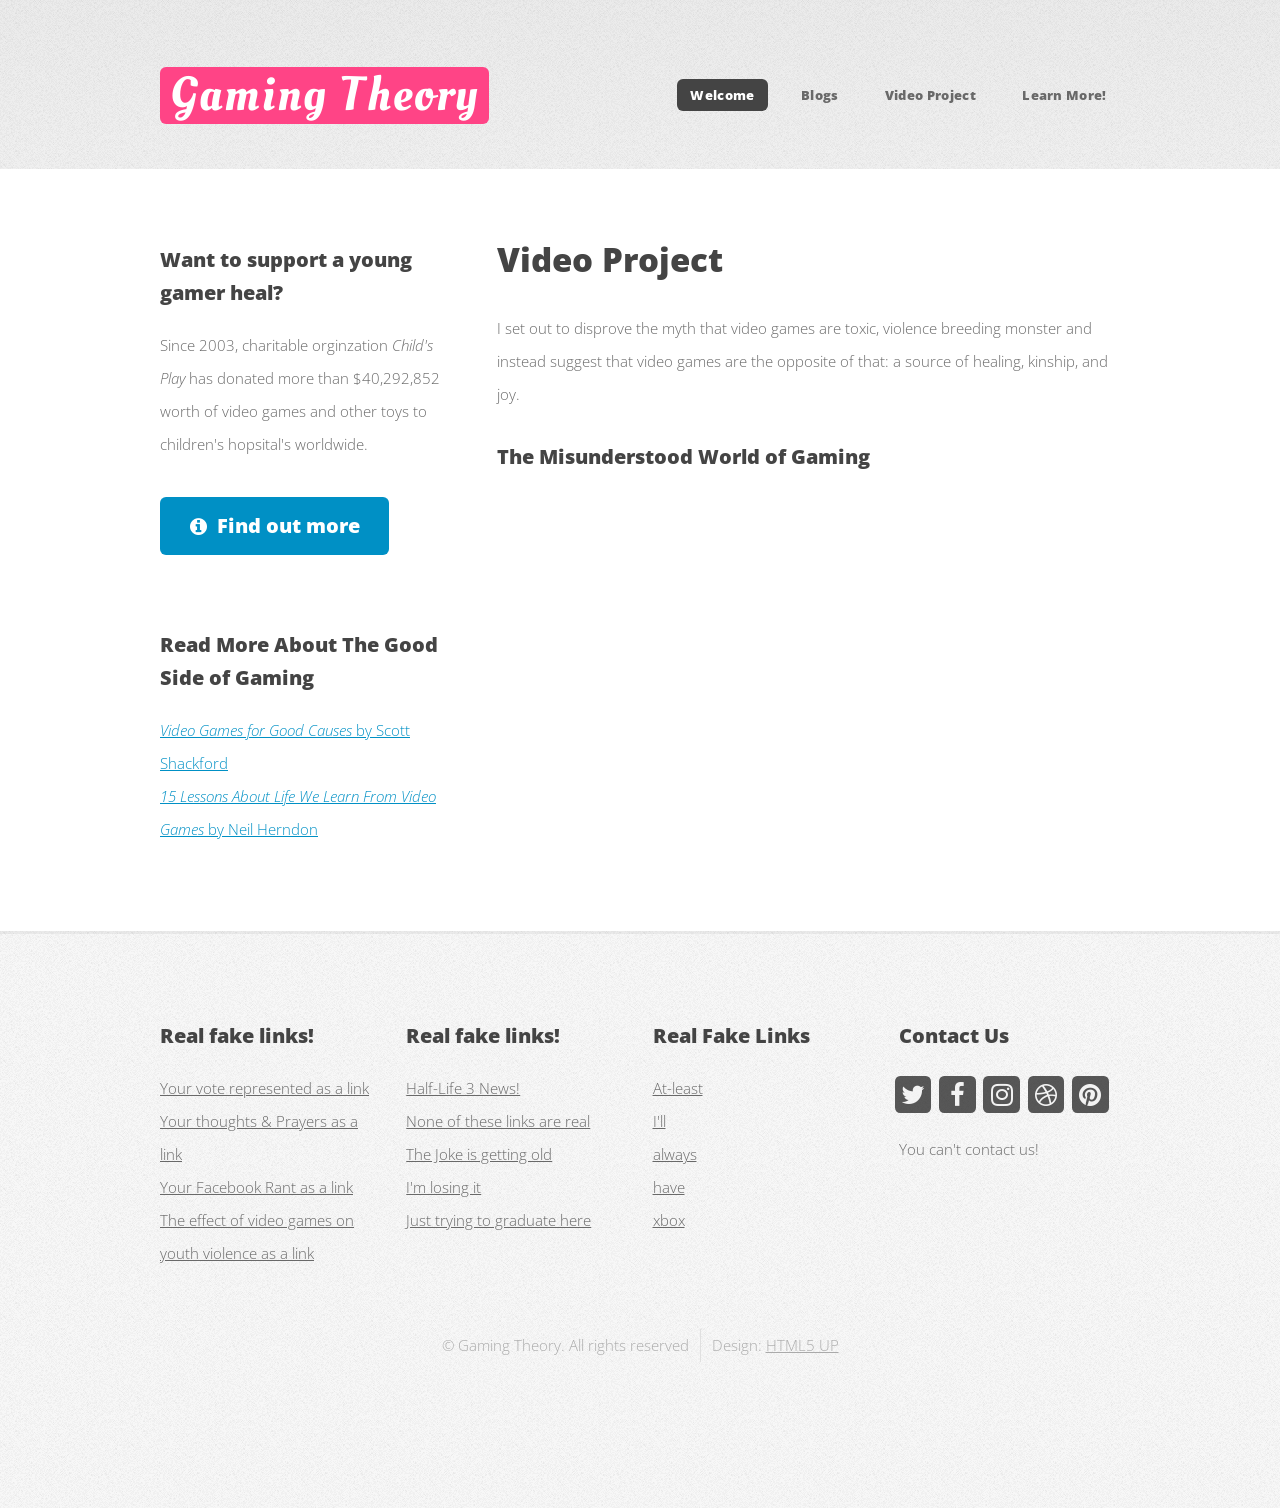
<file: html5up-verti/left-sidebar.html>
<!DOCTYPE HTML>
<!--
	Verti by HTML5 UP
	html5up.net | @ajlkn
	Free for personal and commercial use under the CCA 3.0 license (html5up.net/license)
-->
<html>
<head>
	<title>Gaming Theory</title>
	<meta charset="utf-8" />
	<meta name="viewport" content="width=device-width, initial-scale=1, user-scalable=no" />
	<link rel="stylesheet" href="assets/css/main.css" />
</head>
<body class="is-preload homepage">
	<div id="page-wrapper">

		<!-- Header -->
			<div id="header-wrapper">
				<header id="header" class="container">

					<!-- Logo -->
						<div id="logo">
							<h1><a href="index.html">Gaming Theory</a></h1>
							<span></span>
						</div>

					<!-- Nav -->
						<nav id="nav">
							<ul>
								<li class="current"><a href="index.html">Welcome</a></li>
								<li>
									<a href="#">Blogs</a>
									<ul>
										<li><a href="https://medium.com/@camw_76656/south-park-the-fractured-but-whole-is-the-only-aaa-rpg-to-acknowledge-that-players-might-be-trans-cf0ec06a6513">Gender & Sexuality</a></li>
										<li><a href="https://medium.com/@camw_76656/pay-to-win-mechanisms-have-made-video-games-no-better-than-real-life-f08c77718f8">Class War Now!</a></li>
										<li><a href="https://medium.com/@camw_76656/in-defense-of-the-red-dead-online-beta-af440c61a1c2">For The Sake of Fun</a></li>
									</ul>
								</li>
								<li><a href="left-sidebar.html">Video Project</a></li>
								<li><a href="right-sidebar.html">Learn More! </a></li>

							</ul>
						</nav>

				</header>
			</div>

			<!-- Main -->
				<div id="main-wrapper">
					<div class="container">
						<div class="row gtr-200">
							<div class="col-4 col-12-medium">
								<div id="sidebar">

									<!-- Sidebar -->
										<section>
											<h3>Want to support a young gamer heal?</h3>
											<p>
												 Since 2003, charitable orginzation <i> Child's Play </i> has donated more than $40,292,852 worth of video games and other toys to children's hopsital's worldwide.
											</p>
											<footer>
												<a href="http://www.childsplaycharity.org/" class="button icon fa-info-circle">Find out more</a>
											</footer>
										</section>

										<section>
											<h3>Read More About The Good Side of Gaming</h3>
											<ul class="style2">
												<li><a href="https://reason.com/2013/11/19/video-games-for-good-causes/"><i>Video Games for Good Causes</i> by Scott Shackford</a></li>
												<li><a href="https://www.forbes.com/sites/archenemy/2016/02/22/15-lessons-about-life-we-learn-from-video-games/#722bede153f0"><i>15 Lessons About Life We Learn From Video Games</i> by Neil Herndon
</a></li>
											</ul>
										</section>

								</div>
							</div>
							<div class="col-8 col-12-medium imp-medium">
								<div id="content">

									<!-- Content -->
										<article>

											<h2>Video Project</h2>

											<p>I set out to disprove the myth that video games are toxic, violence breeding monster and instead suggest that video games are the opposite of that: a source of healing, kinship, and joy.</p>

											<h3>The Misunderstood World of Gaming</h3>
											<p><div class="video-responsive">
												<iframe width="560" height="315" src="https://www.youtube.com/embed/MAVpdXY7o48" frameborder="0" allow="accelerometer; autoplay; encrypted-media; gyroscope; picture-in-picture" allowfullscreen></iframe>
											</div></p>

											<p></p>

										</article>

								</div>
							</div>
						</div>
					</div>
				</div>

				<!-- Footer -->
					<div id="footer-wrapper">
						<footer id="footer" class="container">
							<div class="row">
								<div class="col-3 col-6-medium col-12-small">

									<!-- Links -->
										<section class="widget links">
											<h3>Real fake links!</h3>
											<ul class="style2">
												<li><a href="#">Your vote represented as a link</a></li>
												<li><a href="#">Your thoughts & Prayers as a link</a></li>
												<li><a href="#">Your Facebook Rant as a link</a></li>
												<li><a href="#">The effect of video games on youth violence as a link</a></li>
											</ul>
										</section>

								</div>
								<div class="col-3 col-6-medium col-12-small">

									<!-- Links -->
										<section class="widget links">
											<h3>Real fake links!</h3>
											<ul class="style2">
												<li><a href="#">Half-Life 3 News!</a></li>
												<li><a href="#">None of these links are real</a></li>
												<li><a href="#">The Joke is getting old</a></li>
												<li><a href="#">I'm losing it</a></li>
												<li><a href="#">Just trying to graduate here</a></li>
											</ul>
										</section>

								</div>
								<div class="col-3 col-6-medium col-12-small">

									<!-- Links -->
										<section class="widget links">
											<h3>Real Fake Links</h3>
											<ul class="style2">
												<li><a href="#">At-least</a></li>
												<li><a href="#">I'll</a></li>
												<li><a href="#">always</a></li>
												<li><a href="#">have</a></li>
												<li><a href="#">xbox</a></li>
											</ul>
										</section>

								</div>
								<div class="col-3 col-6-medium col-12-small">

									<!-- Contact -->
										<section class="widget contact">
											<h3>Contact Us</h3>
											<ul>
												<li><a href="#" class="icon fa-twitter"><span class="label">Twitter</span></a></li>
												<li><a href="#" class="icon fa-facebook"><span class="label">Facebook</span></a></li>
												<li><a href="#" class="icon fa-instagram"><span class="label">Instagram</span></a></li>
												<li><a href="#" class="icon fa-dribbble"><span class="label">Dribbble</span></a></li>
												<li><a href="#" class="icon fa-pinterest"><span class="label">Pinterest</span></a></li>
											</ul>
											<p> You can't contact us!
										</p>
										</section>

								</div>
							</div>
							<div class="row">
								<div class="col-12">
									<div id="copyright">
										<ul class="menu">
											<li>&copy; Gaming Theory. All rights reserved</li><li>Design: <a href="http://html5up.net">HTML5 UP</a></li>
										</ul>
									</div>
								</div>
							</div>
						</footer>
					</div>

				</div>

			<!-- Scripts -->

				<script src="assets/js/jquery.min.js"></script>
				<script src="assets/js/jquery.dropotron.min.js"></script>
				<script src="assets/js/browser.min.js"></script>
				<script src="assets/js/breakpoints.min.js"></script>
				<script src="assets/js/util.js"></script>
				<script src="assets/js/main.js"></script>
</body>
</html>
</file>
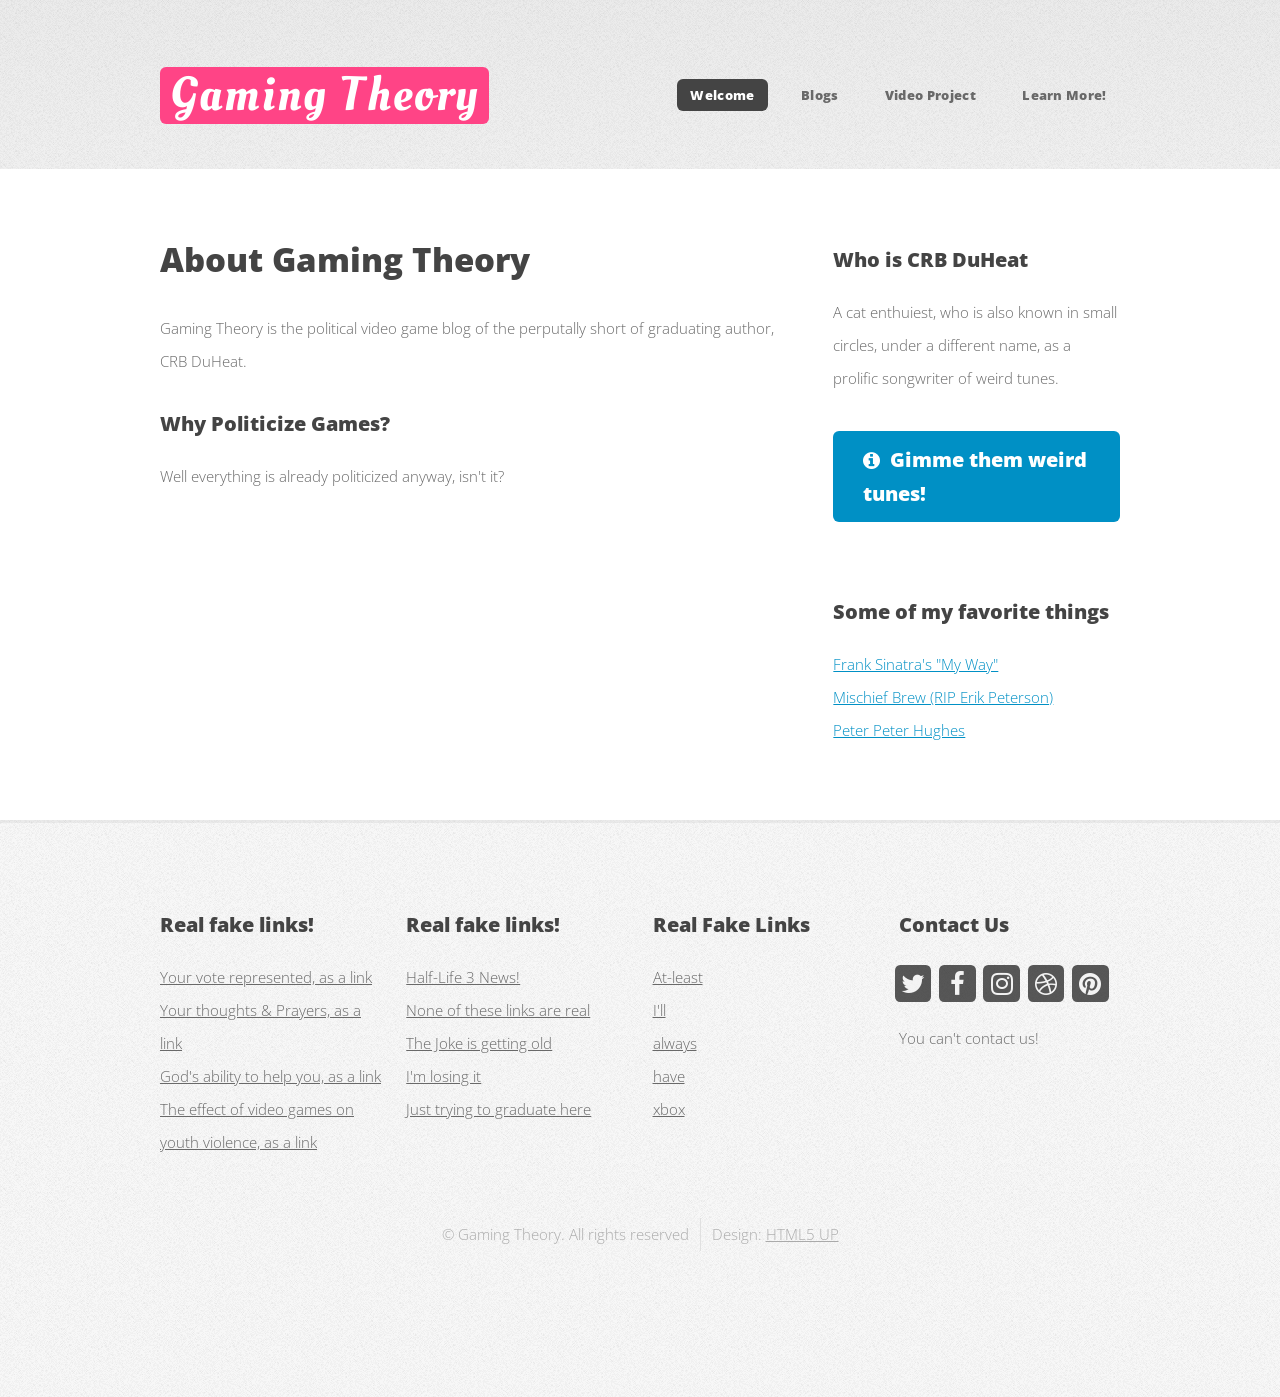
<file: html5up-verti/right-sidebar.html>
<!DOCTYPE HTML>
<!--
	Verti by HTML5 UP
	html5up.net | @ajlkn
	Free for personal and commercial use under the CCA 3.0 license (html5up.net/license)
-->
<html>
<head>
	<title>Gaming Theory</title>
	<meta charset="utf-8" />
	<meta name="viewport" content="width=device-width, initial-scale=1, user-scalable=no" />
	<link rel="stylesheet" href="assets/css/main.css" />
</head>
<body class="is-preload homepage">
	<div id="page-wrapper">

		<!-- Header -->
			<div id="header-wrapper">
				<header id="header" class="container">

					<!-- Logo -->
						<div id="logo">
							<h1><a href="index.html">Gaming Theory</a></h1>
							<span></span>
						</div>

					<!-- Nav -->
						<nav id="nav">
							<ul>
								<li class="current"><a href="index.html">Welcome</a></li>
								<li>
									<a href="#">Blogs</a>
									<ul>
										<li><a href="https://medium.com/@camw_76656/south-park-the-fractured-but-whole-is-the-only-aaa-rpg-to-acknowledge-that-players-might-be-trans-cf0ec06a6513">Gender & Sexuality</a></li>
										<li><a href="https://medium.com/@camw_76656/pay-to-win-mechanisms-have-made-video-games-no-better-than-real-life-f08c77718f8">Class War Now!</a></li>
										<li><a href="https://medium.com/@camw_76656/in-defense-of-the-red-dead-online-beta-af440c61a1c2">For The Sake of Fun</a></li>
									</ul>
								</li>
								<li><a href="left-sidebar.html">Video Project</a></li>
								<li><a href="right-sidebar.html">Learn More! </a></li>

							</ul>
						</nav>

				</header>
			</div>

			<!-- Main -->
				<div id="main-wrapper">
					<div class="container">
						<div class="row gtr-200">
							<div class="col-8 col-12-medium">
								<div id="content">

									<!-- Content -->
										<article>

											<h2>About Gaming Theory</h2>

											<p>Gaming Theory is the political video game blog of the perputally short of graduating author, CRB DuHeat.</p>

											<h3>Why Politicize Games?</h3>
											<p> Well everything is already politicized anyway, isn't it?</p>

										</article>

								</div>
							</div>
							<div class="col-4 col-12-medium">
								<div id="sidebar">

									<!-- Sidebar -->
										<section>
											<h3>Who is CRB DuHeat</h3>
											<p>A cat enthuiest, who is also known in small circles, under a different name, as a prolific songwriter of weird tunes.</p>
											<footer>
												<a href="https://marbleberryseeds.bandcamp.com/" class="button icon fa-info-circle">Gimme them weird tunes!</a>
											</footer>
										</section>

										<section>
											<h3>Some of my favorite things</h3>
											<ul class="style2">
												<li><a href="https://www.youtube.com/watch?v=6E2hYDIFDIU">Frank Sinatra's "My Way"</a></li>
												<li><a href="https://www.youtube.com/watch?v=OM4_fyOC_gc">Mischief Brew (RIP Erik Peterson)</a></li>
												<li><a href="https://www.youtube.com/watch?v=KINaezLjH8s">Peter Peter Hughes</a></li>

											</ul>
										</section>

								</div>
							</div>
						</div>
					</div>
				</div>

			<!-- Footer -->
				<div id="footer-wrapper">
					<footer id="footer" class="container">
						<div class="row">
							<div class="col-3 col-6-medium col-12-small">

								<!-- Links -->
									<section class="widget links">
										<h3>Real fake links!</h3>
										<ul class="style2">
											<li><a href="#">Your vote represented, as a link</a></li>
											<li><a href="#">Your thoughts & Prayers, as a link</a></li>
											<li><a href="#">God's ability to help you, as a link</a></li>
											<li><a href="#">The effect of video games on youth violence, as a link</a></li>
										</ul>
									</section>

							</div>
							<div class="col-3 col-6-medium col-12-small">

								<!-- Links -->
									<section class="widget links">
										<h3>Real fake links!</h3>
										<ul class="style2">
											<li><a href="#">Half-Life 3 News!</a></li>
											<li><a href="#">None of these links are real</a></li>
											<li><a href="#">The Joke is getting old</a></li>
											<li><a href="#">I'm losing it</a></li>
											<li><a href="#">Just trying to graduate here</a></li>
										</ul>
									</section>

							</div>
							<div class="col-3 col-6-medium col-12-small">

								<!-- Links -->
									<section class="widget links">
										<h3>Real Fake Links</h3>
										<ul class="style2">
											<li><a href="#">At-least</a></li>
											<li><a href="#">I'll</a></li>
											<li><a href="#">always</a></li>
											<li><a href="#">have</a></li>
											<li><a href="#">xbox</a></li>
										</ul>
									</section>

							</div>
							<div class="col-3 col-6-medium col-12-small">

								<!-- Contact -->
									<section class="widget contact">
										<h3>Contact Us</h3>
										<ul>
											<li><a href="#" class="icon fa-twitter"><span class="label">Twitter</span></a></li>
											<li><a href="#" class="icon fa-facebook"><span class="label">Facebook</span></a></li>
											<li><a href="#" class="icon fa-instagram"><span class="label">Instagram</span></a></li>
											<li><a href="#" class="icon fa-dribbble"><span class="label">Dribbble</span></a></li>
											<li><a href="#" class="icon fa-pinterest"><span class="label">Pinterest</span></a></li>
										</ul>
										<p> You can't contact us!
									</p>
									</section>

							</div>
						</div>
						<div class="row">
							<div class="col-12">
								<div id="copyright">
									<ul class="menu">
										<li>&copy; Gaming Theory. All rights reserved</li><li>Design: <a href="http://html5up.net">HTML5 UP</a></li>
									</ul>
								</div>
							</div>
						</div>
					</footer>
				</div>

			</div>

		<!-- Scripts -->

			<script src="assets/js/jquery.min.js"></script>
			<script src="assets/js/jquery.dropotron.min.js"></script>
			<script src="assets/js/browser.min.js"></script>
			<script src="assets/js/breakpoints.min.js"></script>
			<script src="assets/js/util.js"></script>
			<script src="assets/js/main.js"></script>

	</body>
</html>
</file>
<file: assets/css/main.css>
@import url("font-awesome.min.css");
@import url("https://fonts.googleapis.com/css?family=Oleo+Script:400|Open+Sans:300,300italic,600,600italic,800");

/*
	Verti by HTML5 UP
	html5up.net | @ajlkn
	Free for personal and commercial use under the CCA 3.0 license (html5up.net/license)
*/

html, body, div, span, applet, object,
iframe, h1, h2, h3, h4, h5, h6, p, blockquote,
pre, a, abbr, acronym, address, big, cite,
code, del, dfn, em, img, ins, kbd, q, s, samp,
small, strike, strong, sub, sup, tt, var, b,
u, i, center, dl, dt, dd, ol, ul, li, fieldset,
form, label, legend, table, caption, tbody,
tfoot, thead, tr, th, td, article, aside,
canvas, details, embed, figure, figcaption,
footer, header, hgroup, menu, nav, output, ruby,
section, summary, time, mark, audio, video {
	margin: 0;
	padding: 0;
	border: 0;
	font-size: 100%;
	font: inherit;
	vertical-align: baseline;}

article, aside, details, figcaption, figure,
footer, header, hgroup, menu, nav, section {
	display: block;}

body {
	line-height: 1;
}

ol, ul {
	list-style: none;
}

blockquote, q {
	quotes: none;
}

	blockquote:before, blockquote:after, q:before, q:after {
		content: '';
		content: none;
	}

table {
	border-collapse: collapse;
	border-spacing: 0;
}

body {
	-webkit-text-size-adjust: none;
}

mark {
	background-color: transparent;
	color: inherit;
}

input::-moz-focus-inner {
	border: 0;
	padding: 0;
}

input, select, textarea {
	-moz-appearance: none;
	-webkit-appearance: none;
	-ms-appearance: none;
	appearance: none;
}

/* Basic */

	@-ms-viewport {
		width: device-width;
	}

	html {
		box-sizing: border-box;
	}

	*, *:before, *:after {
		box-sizing: inherit;
	}

	body {
		background-image: -moz-linear-gradient(top, rgba(0, 0, 0, 0.05), rgba(0, 0, 0, 0)), url("images/bg01.png");
		background-image: -webkit-linear-gradient(top, rgba(0, 0, 0, 0.05), rgba(0, 0, 0, 0)), url("images/bg01.png");
		background-image: -ms-linear-gradient(top, rgba(0, 0, 0, 0.05), rgba(0, 0, 0, 0)), url("images/bg01.png");
		background-image: linear-gradient(top, rgba(0, 0, 0, 0.05), rgba(0, 0, 0, 0)), url("images/bg01.png");
		background-color: #f7f7f7;
		background-position: top left, top left;
		background-repeat: repeat-x, repeat;
		background-size: 100% 30em, auto;
		font-family: 'Open Sans', sans-serif;
		font-size: 13pt;
		color: #696969;
		font-weight: 300;
		line-height: 2.25em;
	}

		body.is-preload *, body.is-preload *:before, body.is-preload *:after {
			-moz-animation: none !important;
			-webkit-animation: none !important;
			-ms-animation: none !important;
			animation: none !important;
			-moz-transition: none !important;
			-webkit-transition: none !important;
			-ms-transition: none !important;
			transition: none !important;
		}

	input, select, textarea {
		font-family: 'Open Sans', sans-serif;
		font-size: 13pt;
		color: #696969;
		font-weight: 300;
		line-height: 2.25em;
	}

	a {
		color: #0090c5;
		text-decoration: underline;
	}

		a:hover {
			text-decoration: none;
		}

	h1, h2, h3, h4, h5, h6 {
		color: #444;
		font-weight: 800;
	}

		h1 a, h2 a, h3 a, h4 a, h5 a, h6 a {
			color: inherit;
			text-decoration: none;
			outline: 0;
		}

	h2 {
		font-size: 2.25em;
		margin: 0 0 1.1em 0;
		line-height: 1em;
	}

	h3 {
		font-size: 1.35em;
		margin: 0 0 1em 0;
	}

	b, strong {
		font-weight: 600;
		color: #444;
	}

	i, em {
		font-style: italic;
	}

	br.clear {
		clear: both;
	}

	sub {
		position: relative;
		top: 0.5em;
		font-size: 0.8em;
	}

	sup {
		position: relative;
		top: -0.5em;
		font-size: 0.8em;
	}

	hr {
		border: 0;
		border-top: solid 1px #eee;
	}

	blockquote {
		border-left: solid 0.5em #eee;
		padding: 1em 0 1em 2em;
		font-style: italic;
	}

	p, ul, ol, dl, table {
		margin-bottom: 2em;
	}

/* Container */

	.container {
		margin: 0 auto;
		max-width: 100%;
		width: 1400px;
	}

		@media screen and (max-width: 1680px) {

			.container {
				width: 1200px;
			}

		}

		@media screen and (max-width: 1280px) {

			.container {
				width: 960px;
			}

		}

		@media screen and (max-width: 980px) {

			.container {
				width: 90%;
			}

		}

		@media screen and (max-width: 736px) {

			.container {
				width: 100%;
			}

		}

/* Row */

	.row {
		display: flex;
		flex-wrap: wrap;
		box-sizing: border-box;
		align-items: stretch;
	}

		.row > * {
			box-sizing: border-box;
		}

		.row.gtr-uniform > * > :last-child {
			margin-bottom: 0;
		}

		.row.aln-left {
			justify-content: flex-start;
		}

		.row.aln-center {
			justify-content: center;
		}

		.row.aln-right {
			justify-content: flex-end;
		}

		.row.aln-top {
			align-items: flex-start;
		}

		.row.aln-middle {
			align-items: center;
		}

		.row.aln-bottom {
			align-items: flex-end;
		}

		.row > .imp {
			order: -1;
		}

		.row > .col-1 {
			width: 8.3333333333%;
		}

		.row > .off-1 {
			margin-left: 8.3333333333%;
		}

		.row > .col-2 {
			width: 16.6666666667%;
		}

		.row > .off-2 {
			margin-left: 16.6666666667%;
		}

		.row > .col-3 {
			width: 25%;
		}

		.row > .off-3 {
			margin-left: 25%;
		}

		.row > .col-4 {
			width: 33.3333333333%;
		}

		.row > .off-4 {
			margin-left: 33.3333333333%;
		}

		.row > .col-5 {
			width: 41.6666666667%;
		}

		.row > .off-5 {
			margin-left: 41.6666666667%;
		}

		.row > .col-6 {
			width: 50%;
		}

		.row > .off-6 {
			margin-left: 50%;
		}

		.row > .col-7 {
			width: 58.3333333333%;
		}

		.row > .off-7 {
			margin-left: 58.3333333333%;
		}

		.row > .col-8 {
			width: 66.6666666667%;
		}

		.row > .off-8 {
			margin-left: 66.6666666667%;
		}

		.row > .col-9 {
			width: 75%;
		}

		.row > .off-9 {
			margin-left: 75%;
		}

		.row > .col-10 {
			width: 83.3333333333%;
		}

		.row > .off-10 {
			margin-left: 83.3333333333%;
		}

		.row > .col-11 {
			width: 91.6666666667%;
		}

		.row > .off-11 {
			margin-left: 91.6666666667%;
		}

		.row > .col-12 {
			width: 100%;
		}

		.row > .off-12 {
			margin-left: 100%;
		}

		.row.gtr-0 {
			margin-top: 0px;
			margin-left: 0px;
		}

			.row.gtr-0 > * {
				padding: 0px 0 0 0px;
			}

			.row.gtr-0.gtr-uniform {
				margin-top: 0px;
			}

				.row.gtr-0.gtr-uniform > * {
					padding-top: 0px;
				}

		.row.gtr-25 {
			margin-top: -10px;
			margin-left: -10px;
		}

			.row.gtr-25 > * {
				padding: 10px 0 0 10px;
			}

			.row.gtr-25.gtr-uniform {
				margin-top: -10px;
			}

				.row.gtr-25.gtr-uniform > * {
					padding-top: 10px;
				}

		.row.gtr-50 {
			margin-top: -20px;
			margin-left: -20px;
		}

			.row.gtr-50 > * {
				padding: 20px 0 0 20px;
			}

			.row.gtr-50.gtr-uniform {
				margin-top: -20px;
			}

				.row.gtr-50.gtr-uniform > * {
					padding-top: 20px;
				}

		.row {
			margin-top: -40px;
			margin-left: -40px;
		}

			.row > * {
				padding: 40px 0 0 40px;
			}

			.row.gtr-uniform {
				margin-top: -40px;
			}

				.row.gtr-uniform > * {
					padding-top: 40px;
				}

		.row.gtr-150 {
			margin-top: -60px;
			margin-left: -60px;
		}

			.row.gtr-150 > * {
				padding: 60px 0 0 60px;
			}

			.row.gtr-150.gtr-uniform {
				margin-top: -60px;
			}

				.row.gtr-150.gtr-uniform > * {
					padding-top: 60px;
				}

		.row.gtr-200 {
			margin-top: -80px;
			margin-left: -80px;
		}

			.row.gtr-200 > * {
				padding: 80px 0 0 80px;
			}

			.row.gtr-200.gtr-uniform {
				margin-top: -80px;
			}

				.row.gtr-200.gtr-uniform > * {
					padding-top: 80px;
				}

		@media screen and (max-width: 1680px) {

			.row {
				display: flex;
				flex-wrap: wrap;
				box-sizing: border-box;
				align-items: stretch;
			}

				.row > * {
					box-sizing: border-box;
				}

				.row.gtr-uniform > * > :last-child {
					margin-bottom: 0;
				}

				.row.aln-left {
					justify-content: flex-start;
				}

				.row.aln-center {
					justify-content: center;
				}

				.row.aln-right {
					justify-content: flex-end;
				}

				.row.aln-top {
					align-items: flex-start;
				}

				.row.aln-middle {
					align-items: center;
				}

				.row.aln-bottom {
					align-items: flex-end;
				}

				.row > .imp-xlarge {
					order: -1;
				}

				.row > .col-1-xlarge {
					width: 8.3333333333%;
				}

				.row > .off-1-xlarge {
					margin-left: 8.3333333333%;
				}

				.row > .col-2-xlarge {
					width: 16.6666666667%;
				}

				.row > .off-2-xlarge {
					margin-left: 16.6666666667%;
				}

				.row > .col-3-xlarge {
					width: 25%;
				}

				.row > .off-3-xlarge {
					margin-left: 25%;
				}

				.row > .col-4-xlarge {
					width: 33.3333333333%;
				}

				.row > .off-4-xlarge {
					margin-left: 33.3333333333%;
				}

				.row > .col-5-xlarge {
					width: 41.6666666667%;
				}

				.row > .off-5-xlarge {
					margin-left: 41.6666666667%;
				}

				.row > .col-6-xlarge {
					width: 50%;
				}

				.row > .off-6-xlarge {
					margin-left: 50%;
				}

				.row > .col-7-xlarge {
					width: 58.3333333333%;
				}

				.row > .off-7-xlarge {
					margin-left: 58.3333333333%;
				}

				.row > .col-8-xlarge {
					width: 66.6666666667%;
				}

				.row > .off-8-xlarge {
					margin-left: 66.6666666667%;
				}

				.row > .col-9-xlarge {
					width: 75%;
				}

				.row > .off-9-xlarge {
					margin-left: 75%;
				}

				.row > .col-10-xlarge {
					width: 83.3333333333%;
				}

				.row > .off-10-xlarge {
					margin-left: 83.3333333333%;
				}

				.row > .col-11-xlarge {
					width: 91.6666666667%;
				}

				.row > .off-11-xlarge {
					margin-left: 91.6666666667%;
				}

				.row > .col-12-xlarge {
					width: 100%;
				}

				.row > .off-12-xlarge {
					margin-left: 100%;
				}

				.row.gtr-0 {
					margin-top: 0px;
					margin-left: 0px;
				}

					.row.gtr-0 > * {
						padding: 0px 0 0 0px;
					}

					.row.gtr-0.gtr-uniform {
						margin-top: 0px;
					}

						.row.gtr-0.gtr-uniform > * {
							padding-top: 0px;
						}

				.row.gtr-25 {
					margin-top: -10px;
					margin-left: -10px;
				}

					.row.gtr-25 > * {
						padding: 10px 0 0 10px;
					}

					.row.gtr-25.gtr-uniform {
						margin-top: -10px;
					}

						.row.gtr-25.gtr-uniform > * {
							padding-top: 10px;
						}

				.row.gtr-50 {
					margin-top: -20px;
					margin-left: -20px;
				}

					.row.gtr-50 > * {
						padding: 20px 0 0 20px;
					}

					.row.gtr-50.gtr-uniform {
						margin-top: -20px;
					}

						.row.gtr-50.gtr-uniform > * {
							padding-top: 20px;
						}

				.row {
					margin-top: -40px;
					margin-left: -40px;
				}

					.row > * {
						padding: 40px 0 0 40px;
					}

					.row.gtr-uniform {
						margin-top: -40px;
					}

						.row.gtr-uniform > * {
							padding-top: 40px;
						}

				.row.gtr-150 {
					margin-top: -60px;
					margin-left: -60px;
				}

					.row.gtr-150 > * {
						padding: 60px 0 0 60px;
					}

					.row.gtr-150.gtr-uniform {
						margin-top: -60px;
					}

						.row.gtr-150.gtr-uniform > * {
							padding-top: 60px;
						}

				.row.gtr-200 {
					margin-top: -80px;
					margin-left: -80px;
				}

					.row.gtr-200 > * {
						padding: 80px 0 0 80px;
					}

					.row.gtr-200.gtr-uniform {
						margin-top: -80px;
					}

						.row.gtr-200.gtr-uniform > * {
							padding-top: 80px;
						}

		}

		@media screen and (max-width: 1280px) {

			.row {
				display: flex;
				flex-wrap: wrap;
				box-sizing: border-box;
				align-items: stretch;
			}

				.row > * {
					box-sizing: border-box;
				}

				.row.gtr-uniform > * > :last-child {
					margin-bottom: 0;
				}

				.row.aln-left {
					justify-content: flex-start;
				}

				.row.aln-center {
					justify-content: center;
				}

				.row.aln-right {
					justify-content: flex-end;
				}

				.row.aln-top {
					align-items: flex-start;
				}

				.row.aln-middle {
					align-items: center;
				}

				.row.aln-bottom {
					align-items: flex-end;
				}

				.row > .imp-large {
					order: -1;
				}

				.row > .col-1-large {
					width: 8.3333333333%;
				}

				.row > .off-1-large {
					margin-left: 8.3333333333%;
				}

				.row > .col-2-large {
					width: 16.6666666667%;
				}

				.row > .off-2-large {
					margin-left: 16.6666666667%;
				}

				.row > .col-3-large {
					width: 25%;
				}

				.row > .off-3-large {
					margin-left: 25%;
				}

				.row > .col-4-large {
					width: 33.3333333333%;
				}

				.row > .off-4-large {
					margin-left: 33.3333333333%;
				}

				.row > .col-5-large {
					width: 41.6666666667%;
				}

				.row > .off-5-large {
					margin-left: 41.6666666667%;
				}

				.row > .col-6-large {
					width: 50%;
				}

				.row > .off-6-large {
					margin-left: 50%;
				}

				.row > .col-7-large {
					width: 58.3333333333%;
				}

				.row > .off-7-large {
					margin-left: 58.3333333333%;
				}

				.row > .col-8-large {
					width: 66.6666666667%;
				}

				.row > .off-8-large {
					margin-left: 66.6666666667%;
				}

				.row > .col-9-large {
					width: 75%;
				}

				.row > .off-9-large {
					margin-left: 75%;
				}

				.row > .col-10-large {
					width: 83.3333333333%;
				}

				.row > .off-10-large {
					margin-left: 83.3333333333%;
				}

				.row > .col-11-large {
					width: 91.6666666667%;
				}

				.row > .off-11-large {
					margin-left: 91.6666666667%;
				}

				.row > .col-12-large {
					width: 100%;
				}

				.row > .off-12-large {
					margin-left: 100%;
				}

				.row.gtr-0 {
					margin-top: 0px;
					margin-left: 0px;
				}

					.row.gtr-0 > * {
						padding: 0px 0 0 0px;
					}

					.row.gtr-0.gtr-uniform {
						margin-top: 0px;
					}

						.row.gtr-0.gtr-uniform > * {
							padding-top: 0px;
						}

				.row.gtr-25 {
					margin-top: -6.25px;
					margin-left: -6.25px;
				}

					.row.gtr-25 > * {
						padding: 6.25px 0 0 6.25px;
					}

					.row.gtr-25.gtr-uniform {
						margin-top: -6.25px;
					}

						.row.gtr-25.gtr-uniform > * {
							padding-top: 6.25px;
						}

				.row.gtr-50 {
					margin-top: -12.5px;
					margin-left: -12.5px;
				}

					.row.gtr-50 > * {
						padding: 12.5px 0 0 12.5px;
					}

					.row.gtr-50.gtr-uniform {
						margin-top: -12.5px;
					}

						.row.gtr-50.gtr-uniform > * {
							padding-top: 12.5px;
						}

				.row {
					margin-top: -25px;
					margin-left: -25px;
				}

					.row > * {
						padding: 25px 0 0 25px;
					}

					.row.gtr-uniform {
						margin-top: -25px;
					}

						.row.gtr-uniform > * {
							padding-top: 25px;
						}

				.row.gtr-150 {
					margin-top: -37.5px;
					margin-left: -37.5px;
				}

					.row.gtr-150 > * {
						padding: 37.5px 0 0 37.5px;
					}

					.row.gtr-150.gtr-uniform {
						margin-top: -37.5px;
					}

						.row.gtr-150.gtr-uniform > * {
							padding-top: 37.5px;
						}

				.row.gtr-200 {
					margin-top: -50px;
					margin-left: -50px;
				}

					.row.gtr-200 > * {
						padding: 50px 0 0 50px;
					}

					.row.gtr-200.gtr-uniform {
						margin-top: -50px;
					}

						.row.gtr-200.gtr-uniform > * {
							padding-top: 50px;
						}

		}

		@media screen and (max-width: 980px) {

			.row {
				display: flex;
				flex-wrap: wrap;
				box-sizing: border-box;
				align-items: stretch;
			}

				.row > * {
					box-sizing: border-box;
				}

				.row.gtr-uniform > * > :last-child {
					margin-bottom: 0;
				}

				.row.aln-left {
					justify-content: flex-start;
				}

				.row.aln-center {
					justify-content: center;
				}

				.row.aln-right {
					justify-content: flex-end;
				}

				.row.aln-top {
					align-items: flex-start;
				}

				.row.aln-middle {
					align-items: center;
				}

				.row.aln-bottom {
					align-items: flex-end;
				}

				.row > .imp-medium {
					order: -1;
				}

				.row > .col-1-medium {
					width: 8.3333333333%;
				}

				.row > .off-1-medium {
					margin-left: 8.3333333333%;
				}

				.row > .col-2-medium {
					width: 16.6666666667%;
				}

				.row > .off-2-medium {
					margin-left: 16.6666666667%;
				}

				.row > .col-3-medium {
					width: 25%;
				}

				.row > .off-3-medium {
					margin-left: 25%;
				}

				.row > .col-4-medium {
					width: 33.3333333333%;
				}

				.row > .off-4-medium {
					margin-left: 33.3333333333%;
				}

				.row > .col-5-medium {
					width: 41.6666666667%;
				}

				.row > .off-5-medium {
					margin-left: 41.6666666667%;
				}

				.row > .col-6-medium {
					width: 50%;
				}

				.row > .off-6-medium {
					margin-left: 50%;
				}

				.row > .col-7-medium {
					width: 58.3333333333%;
				}

				.row > .off-7-medium {
					margin-left: 58.3333333333%;
				}

				.row > .col-8-medium {
					width: 66.6666666667%;
				}

				.row > .off-8-medium {
					margin-left: 66.6666666667%;
				}

				.row > .col-9-medium {
					width: 75%;
				}

				.row > .off-9-medium {
					margin-left: 75%;
				}

				.row > .col-10-medium {
					width: 83.3333333333%;
				}

				.row > .off-10-medium {
					margin-left: 83.3333333333%;
				}

				.row > .col-11-medium {
					width: 91.6666666667%;
				}

				.row > .off-11-medium {
					margin-left: 91.6666666667%;
				}

				.row > .col-12-medium {
					width: 100%;
				}

				.row > .off-12-medium {
					margin-left: 100%;
				}

				.row.gtr-0 {
					margin-top: 0px;
					margin-left: 0px;
				}

					.row.gtr-0 > * {
						padding: 0px 0 0 0px;
					}

					.row.gtr-0.gtr-uniform {
						margin-top: 0px;
					}

						.row.gtr-0.gtr-uniform > * {
							padding-top: 0px;
						}

				.row.gtr-25 {
					margin-top: -6.25px;
					margin-left: -6.25px;
				}

					.row.gtr-25 > * {
						padding: 6.25px 0 0 6.25px;
					}

					.row.gtr-25.gtr-uniform {
						margin-top: -6.25px;
					}

						.row.gtr-25.gtr-uniform > * {
							padding-top: 6.25px;
						}

				.row.gtr-50 {
					margin-top: -12.5px;
					margin-left: -12.5px;
				}

					.row.gtr-50 > * {
						padding: 12.5px 0 0 12.5px;
					}

					.row.gtr-50.gtr-uniform {
						margin-top: -12.5px;
					}

						.row.gtr-50.gtr-uniform > * {
							padding-top: 12.5px;
						}

				.row {
					margin-top: -25px;
					margin-left: -25px;
				}

					.row > * {
						padding: 25px 0 0 25px;
					}

					.row.gtr-uniform {
						margin-top: -25px;
					}

						.row.gtr-uniform > * {
							padding-top: 25px;
						}

				.row.gtr-150 {
					margin-top: -37.5px;
					margin-left: -37.5px;
				}

					.row.gtr-150 > * {
						padding: 37.5px 0 0 37.5px;
					}

					.row.gtr-150.gtr-uniform {
						margin-top: -37.5px;
					}

						.row.gtr-150.gtr-uniform > * {
							padding-top: 37.5px;
						}

				.row.gtr-200 {
					margin-top: -50px;
					margin-left: -50px;
				}

					.row.gtr-200 > * {
						padding: 50px 0 0 50px;
					}

					.row.gtr-200.gtr-uniform {
						margin-top: -50px;
					}

						.row.gtr-200.gtr-uniform > * {
							padding-top: 50px;
						}

		}

		@media screen and (max-width: 736px) {

			.row {
				display: flex;
				flex-wrap: wrap;
				box-sizing: border-box;
				align-items: stretch;
			}

				.row > * {
					box-sizing: border-box;
				}

				.row.gtr-uniform > * > :last-child {
					margin-bottom: 0;
				}

				.row.aln-left {
					justify-content: flex-start;
				}

				.row.aln-center {
					justify-content: center;
				}

				.row.aln-right {
					justify-content: flex-end;
				}

				.row.aln-top {
					align-items: flex-start;
				}

				.row.aln-middle {
					align-items: center;
				}

				.row.aln-bottom {
					align-items: flex-end;
				}

				.row > .imp-small {
					order: -1;
				}

				.row > .col-1-small {
					width: 8.3333333333%;
				}

				.row > .off-1-small {
					margin-left: 8.3333333333%;
				}

				.row > .col-2-small {
					width: 16.6666666667%;
				}

				.row > .off-2-small {
					margin-left: 16.6666666667%;
				}

				.row > .col-3-small {
					width: 25%;
				}

				.row > .off-3-small {
					margin-left: 25%;
				}

				.row > .col-4-small {
					width: 33.3333333333%;
				}

				.row > .off-4-small {
					margin-left: 33.3333333333%;
				}

				.row > .col-5-small {
					width: 41.6666666667%;
				}

				.row > .off-5-small {
					margin-left: 41.6666666667%;
				}

				.row > .col-6-small {
					width: 50%;
				}

				.row > .off-6-small {
					margin-left: 50%;
				}

				.row > .col-7-small {
					width: 58.3333333333%;
				}

				.row > .off-7-small {
					margin-left: 58.3333333333%;
				}

				.row > .col-8-small {
					width: 66.6666666667%;
				}

				.row > .off-8-small {
					margin-left: 66.6666666667%;
				}

				.row > .col-9-small {
					width: 75%;
				}

				.row > .off-9-small {
					margin-left: 75%;
				}

				.row > .col-10-small {
					width: 83.3333333333%;
				}

				.row > .off-10-small {
					margin-left: 83.3333333333%;
				}

				.row > .col-11-small {
					width: 91.6666666667%;
				}

				.row > .off-11-small {
					margin-left: 91.6666666667%;
				}

				.row > .col-12-small {
					width: 100%;
				}

				.row > .off-12-small {
					margin-left: 100%;
				}

				.row.gtr-0 {
					margin-top: 0px;
					margin-left: 0px;
				}

					.row.gtr-0 > * {
						padding: 0px 0 0 0px;
					}

					.row.gtr-0.gtr-uniform {
						margin-top: 0px;
					}

						.row.gtr-0.gtr-uniform > * {
							padding-top: 0px;
						}

				.row.gtr-25 {
					margin-top: -5px;
					margin-left: -5px;
				}

					.row.gtr-25 > * {
						padding: 5px 0 0 5px;
					}

					.row.gtr-25.gtr-uniform {
						margin-top: -5px;
					}

						.row.gtr-25.gtr-uniform > * {
							padding-top: 5px;
						}

				.row.gtr-50 {
					margin-top: -10px;
					margin-left: -10px;
				}

					.row.gtr-50 > * {
						padding: 10px 0 0 10px;
					}

					.row.gtr-50.gtr-uniform {
						margin-top: -10px;
					}

						.row.gtr-50.gtr-uniform > * {
							padding-top: 10px;
						}

				.row {
					margin-top: -20px;
					margin-left: -20px;
				}

					.row > * {
						padding: 20px 0 0 20px;
					}

					.row.gtr-uniform {
						margin-top: -20px;
					}

						.row.gtr-uniform > * {
							padding-top: 20px;
						}

				.row.gtr-150 {
					margin-top: -30px;
					margin-left: -30px;
				}

					.row.gtr-150 > * {
						padding: 30px 0 0 30px;
					}

					.row.gtr-150.gtr-uniform {
						margin-top: -30px;
					}

						.row.gtr-150.gtr-uniform > * {
							padding-top: 30px;
						}

				.row.gtr-200 {
					margin-top: -40px;
					margin-left: -40px;
				}

					.row.gtr-200 > * {
						padding: 40px 0 0 40px;
					}

					.row.gtr-200.gtr-uniform {
						margin-top: -40px;
					}

						.row.gtr-200.gtr-uniform > * {
							padding-top: 40px;
						}

		}

/* Section/Article */

	section, article {
		margin-bottom: 5em;
	}

	section > :last-child,
	article > :last-child,
	section:last-child,
	article:last-child {
		margin-bottom: 0;
	}

	header {
		margin: 0 0 2em 0;
	}

		header h2, header h3 {
			margin: 0 0 0.25em 0;
		}

		header p {
			margin: 0;
		}

	footer {
		margin: 2.5em 0 0 0;
	}

/* Forms */

	form label {
		display: block;
		font-weight: 800;
		margin: 0 0 1em 0;
		font-size: 0.8em;
		color: #444;
	}

	form input[type="text"],
	form input[type="email"],
	form input[type="password"],
	form select,
	form textarea {
		-webkit-appearance: none;
		display: block;
		width: 100%;
		border-radius: 8px;
		border: solid 1px #eee;
	}

		form input[type="text"]:focus,
		form input[type="email"]:focus,
		form input[type="password"]:focus,
		form select:focus,
		form textarea:focus {
			border-color: #0090c5;
		}

	form input[type="text"],
	form input[type="email"],
	form input[type="password"] {
		line-height: 3em;
		padding: 0 1em;
	}

	form select {
		line-height: 3em;
		padding: 0 1em;
	}

	form textarea {
		min-height: 9em;
		padding: 1em;
	}

	form ::-webkit-input-placeholder {
		color: #555 !important;
	}

	form :-moz-placeholder {
		color: #555 !important;
	}

	form ::-moz-placeholder {
		color: #555 !important;
	}

	form :-ms-input-placeholder {
		color: #555 !important;
	}

	form ::-moz-focus-inner {
		border: 0;
	}

/* Tables */

	table {
		width: 100%;
	}

		table tr {
			border-top: solid 1px #eee;
		}

			table tr:first-child {
				border-top: 0;
			}

		table td {
			padding: 0.5em 1em 0.5em 1em;
		}

		table th {
			text-align: left;
			padding: 0.5em 1em 0.5em 1em;
			font-weight: 800;
			margin: 0 0 1em 0;
		}

		table thead {
			background: #404248;
			color: #fff;
		}

/* Image */

	.image {
		display: inline-block;
		outline: 0;
	}

		.image img {
			display: block;
			width: 100%;
			border-radius: 8px;
		}

		.image.fit {
			display: block;
			width: 100%;
		}

		.image.featured {
			display: block;
			width: 100%;
			margin: 0 0 2.5em 0;
		}

		.image.left {
			float: left;
			margin: 0 2em 2em 0;
		}

		.image.centered {
			display: block;
			margin: 0 0 2.5em 0;
		}

			.image.centered img {
				margin: 0 auto;
				width: auto;
			}

/* Button */

	input[type="button"],
	input[type="submit"],
	input[type="reset"],
	button,
	.button {
		-moz-transition: background-color .25s ease-in-out;
		-webkit-transition: background-color .25s ease-in-out;
		-ms-transition: background-color .25s ease-in-out;
		transition: background-color .25s ease-in-out;
		-webkit-appearance: none;
		position: relative;
		display: inline-block;
		background: #0090c5;
		color: #fff;
		text-decoration: none;
		border-radius: 6px;
		font-weight: 800;
		outline: 0;
		border: 0;
		cursor: pointer;
		font-size: 1.35em;
		padding: 0.6em 1.5em;
	}

		input[type="button"].icon:before,
		input[type="submit"].icon:before,
		input[type="reset"].icon:before,
		button.icon:before,
		.button.icon:before {
			position: relative;
			margin-right: 0.5em;
			top: 0.05em;
		}

		input[type="button"]:hover,
		input[type="submit"]:hover,
		input[type="reset"]:hover,
		button:hover,
		.button:hover {
			background: #10a0d5;
		}

		input[type="button"]:active,
		input[type="submit"]:active,
		input[type="reset"]:active,
		button:active,
		.button:active {
			background: #20b0e5;
		}

		input[type="button"].alt,
		input[type="submit"].alt,
		input[type="reset"].alt,
		button.alt,
		.button.alt {
			background: #f1f1f1;
			background: rgba(0, 0, 0, 0.05);
			color: #444;
		}

			input[type="button"].alt:hover,
			input[type="submit"].alt:hover,
			input[type="reset"].alt:hover,
			button.alt:hover,
			.button.alt:hover {
				background: #e8e8e8;
				background: rgba(0, 0, 0, 0.085);
			}

			input[type="button"].alt:active,
			input[type="submit"].alt:active,
			input[type="reset"].alt:active,
			button.alt:active,
			.button.alt:active {
				background: #e4e4e4;
				background: rgba(0, 0, 0, 0.15);
			}

		input[type="button"].large,
		input[type="submit"].large,
		input[type="reset"].large,
		button.large,
		.button.large {
			font-size: 2.25em;
			padding: 0.8em 0.9em;
		}

/* List */

	ul {
		list-style: disc;
		padding-left: 1em;
	}

		ul li {
			padding-left: 0.5em;
		}

		ul.style2 {
			list-style: none;
			padding-left: 0;
		}

			ul.style2 li {
				padding-left: 0;
			}

	ol {
		list-style: decimal;
		padding-left: 1.25em;
	}

		ol li {
			padding-left: 0.25em;
		}

/* Actions */

	ul.actions {
		list-style: none;
		padding-left: 0;
	}

		ul.actions li {
			display: inline-block;
			padding: 0 0 0 0.25em;
			margin: 0 0 0 0.25em;
		}

			ul.actions li:first-child {
				margin-left: 0;
				padding-left: 0;
			}

/* Menu */

	ul.menu {
		list-style: none;
		padding-left: 0;
	}

		ul.menu li {
			border-left: solid 1px #e0e0e0;
			display: inline-block;
			padding: 0 0 0 0.75em;
			margin: 0 0 0 0.75em;
		}

			ul.menu li:first-child {
				border-left: 0;
				margin-left: 0;
				padding-left: 0;
			}

/* Box */

	.box {
		background: #fff;
		border-radius: 6px;
		box-shadow: 0px 3px 0px 0px rgba(0, 0, 0, 0.05);
		padding: 2em;
	}

		.box.feature {
			padding: 0;
		}

			.box.feature .inner {
				padding: 4em 2em 3em 2em;
			}

			.box.feature h2 {
				font-size: 1.35em;
			}

			.box.feature p {
				margin: 0;
			}

			.box.feature .image {
				position: relative;
				margin: 0;
			}

				.box.feature .image img {
					border-bottom-left-radius: 0;
					border-bottom-right-radius: 0;
				}

/* Icons */

	.icon {
		position: relative;
		text-decoration: none;
	}

		.icon:before {
			-moz-osx-font-smoothing: grayscale;
			-webkit-font-smoothing: antialiased;
			font-family: FontAwesome;
			font-style: normal;
			font-weight: normal;
			text-transform: none !important;
		}

		.icon > .label {
			display: none;
		}

/* Widgets */

	.widget.thumbnails .grid {
		margin: 0 0 3em 0;
	}

	.widget.thumbnails .image {
		margin: 0;
	}

	.widget.contact ul {
		list-style: none;
		padding-left: 0;
		overflow: hidden;
		position: relative;
		left: -4px;
		top: 4px;
		margin-bottom: 1.5em;
	}

		.widget.contact ul li {
			display: inline-block;
			margin-right: 0.25em;
			padding-left: 0;
		}

			.widget.contact ul li a {
				-moz-transition: background-color .25s ease-in-out;
				-webkit-transition: background-color .25s ease-in-out;
				-ms-transition: background-color .25s ease-in-out;
				transition: background-color .25s ease-in-out;
				display: inline-block;
				width: 2.5em;
				height: 2.5em;
				text-align: center;
				line-height: 2.5em;
				border-radius: 0.35em;
				outline: 0;
				opacity: 0.75;
				text-decoration: none;
				background: #222222;
			}

				.widget.contact ul li a:before {
					color: #f3f3f3;
					font-size: 1.75em;
					line-height: 1.5em;
				}

				.widget.contact ul li a:hover {
					background: #444444;
				}

				.widget.contact ul li a:active {
					background: #666666;
				}

/* Wrappers */

	#header-wrapper {
		padding: 4.5em 0 3em 0;
	}

	#features-wrapper {
		padding: 3em 0 3em 0;
	}

	#main-wrapper {
		background: #fff;
		box-shadow: 0px 3px 0px 0px rgba(0, 0, 0, 0.05);
		padding: 5em 0 5em 0;
	}

	#footer-wrapper {
		padding: 6em 0 8em 0;
	}

/* Header */

	#header {
		position: relative;
	}

/* Logo */

	#logo {
		display: inline-block;
	}

		#logo h1 {
			background: #ff4486;
			color: #fff;
			border-radius: 6px;
			font-family: 'Oleo Script', serif;
			font-weight: 400;
			padding: 0.25em 0.2em 0.25em 0.2em;
			font-size: 3.25em;
			letter-spacing: 0.05em;
			display: inline-block;
			vertical-align: middle;
		}

		#logo span {
			font-weight: 800;
			line-height: 4.5em;
			letter-spacing: 0.025em;
			font-size: 0.9em;
			vertical-align: middle;
			margin: 0 0 0 1.25em;
		}

/* Nav */

	#nav {
		position: absolute;
		right: 0;
		top: 0;
		font-size: 0.9em;
	}

		#nav ul {
			list-style: none;
			padding-left: 0;
		}

			#nav ul li {
				float: left;
				line-height: 4.5em;
				padding-left: 1.5em;
			}

				#nav ul li a, #nav ul li span {
					-moz-transition: background-color .25s ease-in-out;
					-webkit-transition: background-color .25s ease-in-out;
					-ms-transition: background-color .25s ease-in-out;
					transition: background-color .25s ease-in-out;
					font-weight: 800;
					letter-spacing: 0.025em;
					color: #696969;
					text-decoration: none;
					border-radius: 6px;
					padding: 0.5em 1em 0.5em 1em;
				}

				#nav ul li > ul {
					display: none;
				}

				#nav ul li:hover a, #nav ul li:hover span {
					background: #fff;
				}

				#nav ul li.active a, #nav ul li.active span {
					background: #fff;
				}

				#nav ul li.current a {
					background: #444;
					color: #fff;
				}

	.dropotron {
		background: #fff;
		letter-spacing: 0.025em;
		color: #696969;
		text-decoration: none;
		border-radius: 6px;
		padding: 0.75em 0;
		min-width: 15em;
		box-shadow: inset 0 0 0 1px rgba(0, 0, 0, 0.1), 0 0.25em 0.25em 0.1em rgba(0, 0, 0, 0.025);
		margin-top: calc(-0.75em + 1px);
		margin-left: -1px;
		list-style: none;
		padding-left: 0;
	}

		.dropotron li {
			border-top: solid 1px #eee;
			line-height: 3em;
			padding-left: 0;
		}

			.dropotron li:first-child {
				border-top: 0;
			}

			.dropotron li > a, .dropotron li > span {
				-moz-transition: color .25s ease-in-out, background-color .25s ease-in-out;
				-webkit-transition: color .25s ease-in-out, background-color .25s ease-in-out;
				-ms-transition: color .25s ease-in-out, background-color .25s ease-in-out;
				transition: color .25s ease-in-out, background-color .25s ease-in-out;
				text-decoration: none;
				color: inherit;
				display: block;
				padding: 0 1.5em;
			}

				.dropotron li > a:hover, .dropotron li > span:hover {
					background: #eee;
				}

			.dropotron li.active > a, .dropotron li.active > span {
				background: #eee;
			}

		.dropotron.level-0 {
			font-size: 0.8em;
			margin-left: 1.5em;
			margin-top: 0;
		}

			.dropotron.level-0:before {
				content: '';
				position: absolute;
				top: -0.5em;
				left: 1em;
				border-bottom: solid 0.75em #ffffff;
				border-left: solid 0.75em transparent;
				border-right: solid 0.75em transparent;
				z-index: 1;
			}

/* Banner */

	#banner {
		position: relative;
		padding: 4.5em;
	}

		#banner h2 {
			font-size: 3.5em;
			margin: 0.1em 0 0.35em 0;
		}

		#banner p {
			font-size: 2.75em;
			line-height: 1.35em;
			margin: 0;
		}

		#banner .button {
			width: 100%;
			margin-bottom: 0.5em;
		}

			#banner .button.icon:before {
				position: absolute;
				right: 0.15em;
				top: 50%;
				margin-top: -0.5em;
			}

			#banner .button.alt {
				margin-bottom: 0;
			}

		#banner ul {
			list-style: none;
			padding-left: 0;
			margin: 0 0 0 2em;
		}

			#banner ul li {
				padding-left: 0;
			}

/* Footer */

	#footer {
		margin-top: 0;
	}

		#footer a {
			color: inherit;
		}

	#copyright {
		color: #aaa;
		padding: 4em 0 0 0;
		text-align: center;
	}

		#copyright a {
			color: inherit;
		}

/* XLarge */

	@media screen and (max-width: 1680px) {

		/* Basic */

			body, input, select, textarea {
				font-size: 12pt;
			}

	}

/* Large */

	@media screen and (max-width: 1280px) {

		/* Basic */

			body, input, select, textarea {
				font-size: 11pt;
			}

	}

/* Medium */

	#navPanel, #navToggle {
		display: none;
	}

	@media screen and (max-width: 980px) {

		/* Basic */

			html, body {
				overflow-x: hidden;
			}

			body, input, select, textarea {
				font-size: 11pt;
			}

		/* Section/Article */

			section, article {
				clear: both;
				margin-bottom: 3em !important;
			}

			section.last, article.last {
				margin-bottom: 0 !important;
			}

		/* Image */

			.image.left {
				width: 25%;
				margin-bottom: 2em !important;
			}

		/* Menu */

			ul.menu li {
				display: block;
				border: 0 !important;
				padding: 0 !important;
				margin: 0 !important;
			}

		/* Actions */

			ul.actions li {
				display: block;
				padding: 0;
				margin: 1em 0 0 0;
			}

				ul.actions li:first-child {
					margin-top: 0;
				}

		/* Button */

			input[type="button"],
			input[type="submit"],
			input[type="reset"],
			button,
			.button {
				width: 100%;
				text-align: center;
				font-size: 1.35em;
				padding: 0.85em 0 !important;
			}

				input[type="button"].icon,
				input[type="submit"].icon,
				input[type="reset"].icon,
				button.icon,
				.button.icon {
					padding-right: 0.75em !important;
				}

					input[type="button"].icon:before,
					input[type="submit"].icon:before,
					input[type="reset"].icon:before,
					button.icon:before,
					.button.icon:before {
						margin-right: 0.5em;
						top: 0.05em;
					}

		/* Wrappers */

			#header-wrapper {
				padding: 3em 0 1em 0;
				text-align: center;
			}

			#footer-wrapper {
				padding: 6em 0 4em 0;
			}

		/* Header */

			#header {
				margin: 0 auto;
			}

		/* Logo */

			#logo span {
				display: block;
				margin: 0;
			}

		/* Nav */

			#nav {
				display: none;
			}

		/* Banner */

			#banner {
				padding: 4.5em 3em;
				text-align: center;
			}

				#banner ul {
					margin: 2em 0 0 0;
				}

				#banner .button.icon:before {
					position: relative;
					right: auto;
					top: auto;
				}

		/* Content */

			#content {
				border-bottom: solid 1px #e8e8e8;
				padding-bottom: 4em;
				margin-bottom: 0 !important;
			}

				#content > :last-child {
					margin-bottom: 0 !important;
				}

			#sidebar > :last-child {
				margin-bottom: 0 !important;
			}

		/* Footer */

			#copyright {
				padding: 0;
			}

		/* Nav */

			#page-wrapper {
				-moz-backface-visibility: hidden;
				-webkit-backface-visibility: hidden;
				-ms-backface-visibility: hidden;
				backface-visibility: hidden;
				-moz-transition: -moz-transform 0.5s ease;
				-webkit-transition: -webkit-transform 0.5s ease;
				-ms-transition: -ms-transform 0.5s ease;
				transition: transform 0.5s ease;
				padding-bottom: 1px;
			}

			#navToggle {
				-moz-backface-visibility: hidden;
				-webkit-backface-visibility: hidden;
				-ms-backface-visibility: hidden;
				backface-visibility: hidden;
				-moz-transition: -moz-transform 0.5s ease;
				-webkit-transition: -webkit-transform 0.5s ease;
				-ms-transition: -ms-transform 0.5s ease;
				transition: transform 0.5s ease;
				display: block;
				height: 44px;
				left: 0;
				position: fixed;
				top: 0;
				width: 100%;
				z-index: 10001;
			}

				#navToggle .toggle {
					width: 70px;
					height: 50px;
					opacity: 0.35;
				}

					#navToggle .toggle:before {
						display: inline-block;
						font-family: FontAwesome;
						text-decoration: none;
						font-style: normal;
						font-weight: normal;
						-webkit-font-smoothing: antialiased;
						-moz-osx-font-smoothing: grayscale;
						position: absolute;
						left: 6px;
						top: 6px;
						background: rgba(0, 0, 0, 0.5);
						width: 58px;
						height: 38px;
						border-radius: 6px;
						content: '\f0c9';
						color: #fff;
						text-align: center;
						line-height: 38px;
						font-size: 20px;
					}

					#navToggle .toggle:active {
						opacity: 0.75;
					}

			#navPanel {
				-moz-backface-visibility: hidden;
				-webkit-backface-visibility: hidden;
				-ms-backface-visibility: hidden;
				backface-visibility: hidden;
				-moz-transform: translateX(-275px);
				-webkit-transform: translateX(-275px);
				-ms-transform: translateX(-275px);
				transform: translateX(-275px);
				-moz-transition: -moz-transform 0.5s ease;
				-webkit-transition: -webkit-transform 0.5s ease;
				-ms-transition: -ms-transform 0.5s ease;
				transition: transform 0.5s ease;
				display: block;
				height: 100%;
				left: 0;
				overflow-y: auto;
				position: fixed;
				top: 0;
				width: 275px;
				z-index: 10002;
				background: #fff;
				box-shadow: inset -3px 0px 0px 0px #dfdfdf;
				padding: 0 23px 0 20px;
			}

				#navPanel .link {
					display: block;
					text-decoration: none;
					height: 54px;
					line-height: 54px;
					border-top: solid 1px #e8e8e8;
					color: #696969;
				}

					#navPanel .link:first-child {
						border-top: 0;
					}

				#navPanel .indent-1 {
					display: inline-block;
					width: 1em;
				}

				#navPanel .indent-2 {
					display: inline-block;
					width: 2em;
				}

				#navPanel .indent-3 {
					display: inline-block;
					width: 3em;
				}

				#navPanel .indent-4 {
					display: inline-block;
					width: 4em;
				}

				#navPanel .indent-5 {
					display: inline-block;
					width: 5em;
				}

				#navPanel .depth-0 {
					color: #444;
					font-weight: 800;
				}

			body.navPanel-visible #page-wrapper {
				-moz-transform: translateX(275px);
				-webkit-transform: translateX(275px);
				-ms-transform: translateX(275px);
				transform: translateX(275px);
			}

			body.navPanel-visible #navToggle {
				-moz-transform: translateX(275px);
				-webkit-transform: translateX(275px);
				-ms-transform: translateX(275px);
				transform: translateX(275px);
			}

			body.navPanel-visible #navPanel {
				-moz-transform: translateX(0);
				-webkit-transform: translateX(0);
				-ms-transform: translateX(0);
				transform: translateX(0);
			}

	}

/* Small */

	@media screen and (max-width: 736px) {

		/* Basic */

			body, input, select, textarea {
				line-height: 2em;
			}

			h2, h3, h4, h5, h6 {
				font-size: 13pt;
				margin: 0 0 1em 0;
			}

		/* Section/Article */

			section, article {
				clear: both;
				margin-bottom: 3em !important;
			}

				section.last, article.last {
					margin-bottom: 0 !important;
				}

		/* Image */

			.image.left {
				width: 25%;
				margin-bottom: 2em !important;
			}

		/* Menu */

			ul.menu li {
				display: block;
				border: 0 !important;
				padding: 0 !important;
				margin: 0 !important;
			}

		/* Actions */

			ul.actions li {
				display: block;
				padding: 0;
				margin: 1em 0 0 0;
			}

				ul.actions li:first-child {
					margin-top: 0;
				}

		/* Button */

			input[type="button"],
			input[type="submit"],
			input[type="reset"],
			button,
			.button {
				width: 100%;
				text-align: center;
				font-size: 1.25em !important;
				padding: 0.65em 0 !important;
			}

				input[type="button"].icon,
				input[type="submit"].icon,
				input[type="reset"].icon,
				button.icon,
				.button.icon {
					padding-right: 0.75em !important;
				}

					input[type="button"].icon:before,
					input[type="submit"].icon:before,
					input[type="reset"].icon:before,
					button.icon:before,
					.button.icon:before {
						margin-right: 0.5em;
						top: 0.05em;
					}

		/* Box */

			.box {
				padding: 15px 15px 15px 15px;
				margin: 0;
			}

				.box.feature {
					margin: 20px 0 0 0 !important;
					padding: 0;
				}

					.box.feature .inner {
						padding: 30px 15px 30px 15px;
					}

					.box.feature p {
						margin: 0;
					}

					.box.feature .image {
						position: relative;
						margin: 0;
					}

						.box.feature .image img {
							border-bottom-left-radius: 0;
							border-bottom-right-radius: 0;
						}

		/* Widgets */

			.widget.thumbnails .image {
				margin: 0;
			}

			.widget.thumbnails .x {
				padding: 1em 0.5em 0 0;
			}

			.widget.thumbnails .y {
				padding: 1em 0 0 0.5em;
			}

			.widget.thumbnails .row:first-child .x, .widget.thumbnails .row:first-child .y {
				padding-top: 0;
			}

		/* Wrappers */

			#header-wrapper {
				padding: 3em 0 1.5em 0;
			}

			#banner-wrapper {
				padding: 0 15px 0 15px;
			}

			#features-wrapper {
				padding: 0 15px 40px 15px;
			}

			#main-wrapper, #footer-wrapper {
				padding: 40px 30px 40px 30px;
			}

		/* Logo */

			#logo h1 {
				font-size: 2.75em;
				padding: 0.2em 0.275em;
			}

			#logo span {
				line-height: 3em;
			}

		/* Banner */

			#banner {
				text-align: center;
				padding: 15px 15px 15px 15px;
				margin: 0 auto !important;
			}

				#banner h2 {
					font-size: 2em;
					margin: 0.75em 0 0.5em 0;
				}

				#banner p {
					font-size: 1.5em;
					line-height: 1.5em;
					margin: 0;
				}

				#banner ul {
					margin: 0;
				}

				#banner .button {
					margin: 0 0 1em 0;
				}

		/* Content */

			#content {
				padding-bottom: 3em;
			}

			.video-responsive{
    overflow:hidden;
    padding-bottom:56.25%;
    position:relative;
    height:0;
}
.video-responsive iframe{
    left:0;
    top:0;
    height:100%;
    width:100%;
    position:absolute;
}



		/* Footer */

			#footer section {
				border-bottom: solid 1px #ccc;
				padding-bottom: 3em;
				margin-bottom: 1em !important;
			}

			#copyright {
				text-align: left;
			}

	}
</file>
<file: html5up-verti/assets/css/main.css>
@import url("font-awesome.min.css");
@import url("https://fonts.googleapis.com/css?family=Oleo+Script:400|Open+Sans:300,300italic,600,600italic,800");

/*
	Verti by HTML5 UP
	html5up.net | @ajlkn
	Free for personal and commercial use under the CCA 3.0 license (html5up.net/license)
*/

html, body, div, span, applet, object,
iframe, h1, h2, h3, h4, h5, h6, p, blockquote,
pre, a, abbr, acronym, address, big, cite,
code, del, dfn, em, img, ins, kbd, q, s, samp,
small, strike, strong, sub, sup, tt, var, b,
u, i, center, dl, dt, dd, ol, ul, li, fieldset,
form, label, legend, table, caption, tbody,
tfoot, thead, tr, th, td, article, aside,
canvas, details, embed, figure, figcaption,
footer, header, hgroup, menu, nav, output, ruby,
section, summary, time, mark, audio, video {
	margin: 0;
	padding: 0;
	border: 0;
	font-size: 100%;
	font: inherit;
	vertical-align: baseline;}

article, aside, details, figcaption, figure,
footer, header, hgroup, menu, nav, section {
	display: block;}

body {
	line-height: 1;
}

ol, ul {
	list-style: none;
}

blockquote, q {
	quotes: none;
}

	blockquote:before, blockquote:after, q:before, q:after {
		content: '';
		content: none;
	}

table {
	border-collapse: collapse;
	border-spacing: 0;
}

body {
	-webkit-text-size-adjust: none;
}

mark {
	background-color: transparent;
	color: inherit;
}

input::-moz-focus-inner {
	border: 0;
	padding: 0;
}

input, select, textarea {
	-moz-appearance: none;
	-webkit-appearance: none;
	-ms-appearance: none;
	appearance: none;
}

/* Basic */

	@-ms-viewport {
		width: device-width;
	}

	html {
		box-sizing: border-box;
	}

	*, *:before, *:after {
		box-sizing: inherit;
	}

	body {
		background-image: -moz-linear-gradient(top, rgba(0, 0, 0, 0.05), rgba(0, 0, 0, 0)), url("images/bg01.png");
		background-image: -webkit-linear-gradient(top, rgba(0, 0, 0, 0.05), rgba(0, 0, 0, 0)), url("images/bg01.png");
		background-image: -ms-linear-gradient(top, rgba(0, 0, 0, 0.05), rgba(0, 0, 0, 0)), url("images/bg01.png");
		background-image: linear-gradient(top, rgba(0, 0, 0, 0.05), rgba(0, 0, 0, 0)), url("images/bg01.png");
		background-color: #f7f7f7;
		background-position: top left, top left;
		background-repeat: repeat-x, repeat;
		background-size: 100% 30em, auto;
		font-family: 'Open Sans', sans-serif;
		font-size: 13pt;
		color: #696969;
		font-weight: 300;
		line-height: 2.25em;
	}

		body.is-preload *, body.is-preload *:before, body.is-preload *:after {
			-moz-animation: none !important;
			-webkit-animation: none !important;
			-ms-animation: none !important;
			animation: none !important;
			-moz-transition: none !important;
			-webkit-transition: none !important;
			-ms-transition: none !important;
			transition: none !important;
		}

	input, select, textarea {
		font-family: 'Open Sans', sans-serif;
		font-size: 13pt;
		color: #696969;
		font-weight: 300;
		line-height: 2.25em;
	}

	a {
		color: #0090c5;
		text-decoration: underline;
	}

		a:hover {
			text-decoration: none;
		}

	h1, h2, h3, h4, h5, h6 {
		color: #444;
		font-weight: 800;
	}

		h1 a, h2 a, h3 a, h4 a, h5 a, h6 a {
			color: inherit;
			text-decoration: none;
			outline: 0;
		}

	h2 {
		font-size: 2.25em;
		margin: 0 0 1.1em 0;
		line-height: 1em;
	}

	h3 {
		font-size: 1.35em;
		margin: 0 0 1em 0;
	}

	b, strong {
		font-weight: 600;
		color: #444;
	}

	i, em {
		font-style: italic;
	}

	br.clear {
		clear: both;
	}

	sub {
		position: relative;
		top: 0.5em;
		font-size: 0.8em;
	}

	sup {
		position: relative;
		top: -0.5em;
		font-size: 0.8em;
	}

	hr {
		border: 0;
		border-top: solid 1px #eee;
	}

	blockquote {
		border-left: solid 0.5em #eee;
		padding: 1em 0 1em 2em;
		font-style: italic;
	}

	p, ul, ol, dl, table {
		margin-bottom: 2em;
	}

/* Container */

	.container {
		margin: 0 auto;
		max-width: 100%;
		width: 1400px;
	}

		@media screen and (max-width: 1680px) {

			.container {
				width: 1200px;
			}

		}

		@media screen and (max-width: 1280px) {

			.container {
				width: 960px;
			}

		}

		@media screen and (max-width: 980px) {

			.container {
				width: 90%;
			}

		}

		@media screen and (max-width: 736px) {

			.container {
				width: 100%;
			}

		}

/* Row */

	.row {
		display: flex;
		flex-wrap: wrap;
		box-sizing: border-box;
		align-items: stretch;
	}

		.row > * {
			box-sizing: border-box;
		}

		.row.gtr-uniform > * > :last-child {
			margin-bottom: 0;
		}

		.row.aln-left {
			justify-content: flex-start;
		}

		.row.aln-center {
			justify-content: center;
		}

		.row.aln-right {
			justify-content: flex-end;
		}

		.row.aln-top {
			align-items: flex-start;
		}

		.row.aln-middle {
			align-items: center;
		}

		.row.aln-bottom {
			align-items: flex-end;
		}

		.row > .imp {
			order: -1;
		}

		.row > .col-1 {
			width: 8.3333333333%;
		}

		.row > .off-1 {
			margin-left: 8.3333333333%;
		}

		.row > .col-2 {
			width: 16.6666666667%;
		}

		.row > .off-2 {
			margin-left: 16.6666666667%;
		}

		.row > .col-3 {
			width: 25%;
		}

		.row > .off-3 {
			margin-left: 25%;
		}

		.row > .col-4 {
			width: 33.3333333333%;
		}

		.row > .off-4 {
			margin-left: 33.3333333333%;
		}

		.row > .col-5 {
			width: 41.6666666667%;
		}

		.row > .off-5 {
			margin-left: 41.6666666667%;
		}

		.row > .col-6 {
			width: 50%;
		}

		.row > .off-6 {
			margin-left: 50%;
		}

		.row > .col-7 {
			width: 58.3333333333%;
		}

		.row > .off-7 {
			margin-left: 58.3333333333%;
		}

		.row > .col-8 {
			width: 66.6666666667%;
		}

		.row > .off-8 {
			margin-left: 66.6666666667%;
		}

		.row > .col-9 {
			width: 75%;
		}

		.row > .off-9 {
			margin-left: 75%;
		}

		.row > .col-10 {
			width: 83.3333333333%;
		}

		.row > .off-10 {
			margin-left: 83.3333333333%;
		}

		.row > .col-11 {
			width: 91.6666666667%;
		}

		.row > .off-11 {
			margin-left: 91.6666666667%;
		}

		.row > .col-12 {
			width: 100%;
		}

		.row > .off-12 {
			margin-left: 100%;
		}

		.row.gtr-0 {
			margin-top: 0px;
			margin-left: 0px;
		}

			.row.gtr-0 > * {
				padding: 0px 0 0 0px;
			}

			.row.gtr-0.gtr-uniform {
				margin-top: 0px;
			}

				.row.gtr-0.gtr-uniform > * {
					padding-top: 0px;
				}

		.row.gtr-25 {
			margin-top: -10px;
			margin-left: -10px;
		}

			.row.gtr-25 > * {
				padding: 10px 0 0 10px;
			}

			.row.gtr-25.gtr-uniform {
				margin-top: -10px;
			}

				.row.gtr-25.gtr-uniform > * {
					padding-top: 10px;
				}

		.row.gtr-50 {
			margin-top: -20px;
			margin-left: -20px;
		}

			.row.gtr-50 > * {
				padding: 20px 0 0 20px;
			}

			.row.gtr-50.gtr-uniform {
				margin-top: -20px;
			}

				.row.gtr-50.gtr-uniform > * {
					padding-top: 20px;
				}

		.row {
			margin-top: -40px;
			margin-left: -40px;
		}

			.row > * {
				padding: 40px 0 0 40px;
			}

			.row.gtr-uniform {
				margin-top: -40px;
			}

				.row.gtr-uniform > * {
					padding-top: 40px;
				}

		.row.gtr-150 {
			margin-top: -60px;
			margin-left: -60px;
		}

			.row.gtr-150 > * {
				padding: 60px 0 0 60px;
			}

			.row.gtr-150.gtr-uniform {
				margin-top: -60px;
			}

				.row.gtr-150.gtr-uniform > * {
					padding-top: 60px;
				}

		.row.gtr-200 {
			margin-top: -80px;
			margin-left: -80px;
		}

			.row.gtr-200 > * {
				padding: 80px 0 0 80px;
			}

			.row.gtr-200.gtr-uniform {
				margin-top: -80px;
			}

				.row.gtr-200.gtr-uniform > * {
					padding-top: 80px;
				}

		@media screen and (max-width: 1680px) {

			.row {
				display: flex;
				flex-wrap: wrap;
				box-sizing: border-box;
				align-items: stretch;
			}

				.row > * {
					box-sizing: border-box;
				}

				.row.gtr-uniform > * > :last-child {
					margin-bottom: 0;
				}

				.row.aln-left {
					justify-content: flex-start;
				}

				.row.aln-center {
					justify-content: center;
				}

				.row.aln-right {
					justify-content: flex-end;
				}

				.row.aln-top {
					align-items: flex-start;
				}

				.row.aln-middle {
					align-items: center;
				}

				.row.aln-bottom {
					align-items: flex-end;
				}

				.row > .imp-xlarge {
					order: -1;
				}

				.row > .col-1-xlarge {
					width: 8.3333333333%;
				}

				.row > .off-1-xlarge {
					margin-left: 8.3333333333%;
				}

				.row > .col-2-xlarge {
					width: 16.6666666667%;
				}

				.row > .off-2-xlarge {
					margin-left: 16.6666666667%;
				}

				.row > .col-3-xlarge {
					width: 25%;
				}

				.row > .off-3-xlarge {
					margin-left: 25%;
				}

				.row > .col-4-xlarge {
					width: 33.3333333333%;
				}

				.row > .off-4-xlarge {
					margin-left: 33.3333333333%;
				}

				.row > .col-5-xlarge {
					width: 41.6666666667%;
				}

				.row > .off-5-xlarge {
					margin-left: 41.6666666667%;
				}

				.row > .col-6-xlarge {
					width: 50%;
				}

				.row > .off-6-xlarge {
					margin-left: 50%;
				}

				.row > .col-7-xlarge {
					width: 58.3333333333%;
				}

				.row > .off-7-xlarge {
					margin-left: 58.3333333333%;
				}

				.row > .col-8-xlarge {
					width: 66.6666666667%;
				}

				.row > .off-8-xlarge {
					margin-left: 66.6666666667%;
				}

				.row > .col-9-xlarge {
					width: 75%;
				}

				.row > .off-9-xlarge {
					margin-left: 75%;
				}

				.row > .col-10-xlarge {
					width: 83.3333333333%;
				}

				.row > .off-10-xlarge {
					margin-left: 83.3333333333%;
				}

				.row > .col-11-xlarge {
					width: 91.6666666667%;
				}

				.row > .off-11-xlarge {
					margin-left: 91.6666666667%;
				}

				.row > .col-12-xlarge {
					width: 100%;
				}

				.row > .off-12-xlarge {
					margin-left: 100%;
				}

				.row.gtr-0 {
					margin-top: 0px;
					margin-left: 0px;
				}

					.row.gtr-0 > * {
						padding: 0px 0 0 0px;
					}

					.row.gtr-0.gtr-uniform {
						margin-top: 0px;
					}

						.row.gtr-0.gtr-uniform > * {
							padding-top: 0px;
						}

				.row.gtr-25 {
					margin-top: -10px;
					margin-left: -10px;
				}

					.row.gtr-25 > * {
						padding: 10px 0 0 10px;
					}

					.row.gtr-25.gtr-uniform {
						margin-top: -10px;
					}

						.row.gtr-25.gtr-uniform > * {
							padding-top: 10px;
						}

				.row.gtr-50 {
					margin-top: -20px;
					margin-left: -20px;
				}

					.row.gtr-50 > * {
						padding: 20px 0 0 20px;
					}

					.row.gtr-50.gtr-uniform {
						margin-top: -20px;
					}

						.row.gtr-50.gtr-uniform > * {
							padding-top: 20px;
						}

				.row {
					margin-top: -40px;
					margin-left: -40px;
				}

					.row > * {
						padding: 40px 0 0 40px;
					}

					.row.gtr-uniform {
						margin-top: -40px;
					}

						.row.gtr-uniform > * {
							padding-top: 40px;
						}

				.row.gtr-150 {
					margin-top: -60px;
					margin-left: -60px;
				}

					.row.gtr-150 > * {
						padding: 60px 0 0 60px;
					}

					.row.gtr-150.gtr-uniform {
						margin-top: -60px;
					}

						.row.gtr-150.gtr-uniform > * {
							padding-top: 60px;
						}

				.row.gtr-200 {
					margin-top: -80px;
					margin-left: -80px;
				}

					.row.gtr-200 > * {
						padding: 80px 0 0 80px;
					}

					.row.gtr-200.gtr-uniform {
						margin-top: -80px;
					}

						.row.gtr-200.gtr-uniform > * {
							padding-top: 80px;
						}

		}

		@media screen and (max-width: 1280px) {

			.row {
				display: flex;
				flex-wrap: wrap;
				box-sizing: border-box;
				align-items: stretch;
			}

				.row > * {
					box-sizing: border-box;
				}

				.row.gtr-uniform > * > :last-child {
					margin-bottom: 0;
				}

				.row.aln-left {
					justify-content: flex-start;
				}

				.row.aln-center {
					justify-content: center;
				}

				.row.aln-right {
					justify-content: flex-end;
				}

				.row.aln-top {
					align-items: flex-start;
				}

				.row.aln-middle {
					align-items: center;
				}

				.row.aln-bottom {
					align-items: flex-end;
				}

				.row > .imp-large {
					order: -1;
				}

				.row > .col-1-large {
					width: 8.3333333333%;
				}

				.row > .off-1-large {
					margin-left: 8.3333333333%;
				}

				.row > .col-2-large {
					width: 16.6666666667%;
				}

				.row > .off-2-large {
					margin-left: 16.6666666667%;
				}

				.row > .col-3-large {
					width: 25%;
				}

				.row > .off-3-large {
					margin-left: 25%;
				}

				.row > .col-4-large {
					width: 33.3333333333%;
				}

				.row > .off-4-large {
					margin-left: 33.3333333333%;
				}

				.row > .col-5-large {
					width: 41.6666666667%;
				}

				.row > .off-5-large {
					margin-left: 41.6666666667%;
				}

				.row > .col-6-large {
					width: 50%;
				}

				.row > .off-6-large {
					margin-left: 50%;
				}

				.row > .col-7-large {
					width: 58.3333333333%;
				}

				.row > .off-7-large {
					margin-left: 58.3333333333%;
				}

				.row > .col-8-large {
					width: 66.6666666667%;
				}

				.row > .off-8-large {
					margin-left: 66.6666666667%;
				}

				.row > .col-9-large {
					width: 75%;
				}

				.row > .off-9-large {
					margin-left: 75%;
				}

				.row > .col-10-large {
					width: 83.3333333333%;
				}

				.row > .off-10-large {
					margin-left: 83.3333333333%;
				}

				.row > .col-11-large {
					width: 91.6666666667%;
				}

				.row > .off-11-large {
					margin-left: 91.6666666667%;
				}

				.row > .col-12-large {
					width: 100%;
				}

				.row > .off-12-large {
					margin-left: 100%;
				}

				.row.gtr-0 {
					margin-top: 0px;
					margin-left: 0px;
				}

					.row.gtr-0 > * {
						padding: 0px 0 0 0px;
					}

					.row.gtr-0.gtr-uniform {
						margin-top: 0px;
					}

						.row.gtr-0.gtr-uniform > * {
							padding-top: 0px;
						}

				.row.gtr-25 {
					margin-top: -6.25px;
					margin-left: -6.25px;
				}

					.row.gtr-25 > * {
						padding: 6.25px 0 0 6.25px;
					}

					.row.gtr-25.gtr-uniform {
						margin-top: -6.25px;
					}

						.row.gtr-25.gtr-uniform > * {
							padding-top: 6.25px;
						}

				.row.gtr-50 {
					margin-top: -12.5px;
					margin-left: -12.5px;
				}

					.row.gtr-50 > * {
						padding: 12.5px 0 0 12.5px;
					}

					.row.gtr-50.gtr-uniform {
						margin-top: -12.5px;
					}

						.row.gtr-50.gtr-uniform > * {
							padding-top: 12.5px;
						}

				.row {
					margin-top: -25px;
					margin-left: -25px;
				}

					.row > * {
						padding: 25px 0 0 25px;
					}

					.row.gtr-uniform {
						margin-top: -25px;
					}

						.row.gtr-uniform > * {
							padding-top: 25px;
						}

				.row.gtr-150 {
					margin-top: -37.5px;
					margin-left: -37.5px;
				}

					.row.gtr-150 > * {
						padding: 37.5px 0 0 37.5px;
					}

					.row.gtr-150.gtr-uniform {
						margin-top: -37.5px;
					}

						.row.gtr-150.gtr-uniform > * {
							padding-top: 37.5px;
						}

				.row.gtr-200 {
					margin-top: -50px;
					margin-left: -50px;
				}

					.row.gtr-200 > * {
						padding: 50px 0 0 50px;
					}

					.row.gtr-200.gtr-uniform {
						margin-top: -50px;
					}

						.row.gtr-200.gtr-uniform > * {
							padding-top: 50px;
						}

		}

		@media screen and (max-width: 980px) {

			.row {
				display: flex;
				flex-wrap: wrap;
				box-sizing: border-box;
				align-items: stretch;
			}

				.row > * {
					box-sizing: border-box;
				}

				.row.gtr-uniform > * > :last-child {
					margin-bottom: 0;
				}

				.row.aln-left {
					justify-content: flex-start;
				}

				.row.aln-center {
					justify-content: center;
				}

				.row.aln-right {
					justify-content: flex-end;
				}

				.row.aln-top {
					align-items: flex-start;
				}

				.row.aln-middle {
					align-items: center;
				}

				.row.aln-bottom {
					align-items: flex-end;
				}

				.row > .imp-medium {
					order: -1;
				}

				.row > .col-1-medium {
					width: 8.3333333333%;
				}

				.row > .off-1-medium {
					margin-left: 8.3333333333%;
				}

				.row > .col-2-medium {
					width: 16.6666666667%;
				}

				.row > .off-2-medium {
					margin-left: 16.6666666667%;
				}

				.row > .col-3-medium {
					width: 25%;
				}

				.row > .off-3-medium {
					margin-left: 25%;
				}

				.row > .col-4-medium {
					width: 33.3333333333%;
				}

				.row > .off-4-medium {
					margin-left: 33.3333333333%;
				}

				.row > .col-5-medium {
					width: 41.6666666667%;
				}

				.row > .off-5-medium {
					margin-left: 41.6666666667%;
				}

				.row > .col-6-medium {
					width: 50%;
				}

				.row > .off-6-medium {
					margin-left: 50%;
				}

				.row > .col-7-medium {
					width: 58.3333333333%;
				}

				.row > .off-7-medium {
					margin-left: 58.3333333333%;
				}

				.row > .col-8-medium {
					width: 66.6666666667%;
				}

				.row > .off-8-medium {
					margin-left: 66.6666666667%;
				}

				.row > .col-9-medium {
					width: 75%;
				}

				.row > .off-9-medium {
					margin-left: 75%;
				}

				.row > .col-10-medium {
					width: 83.3333333333%;
				}

				.row > .off-10-medium {
					margin-left: 83.3333333333%;
				}

				.row > .col-11-medium {
					width: 91.6666666667%;
				}

				.row > .off-11-medium {
					margin-left: 91.6666666667%;
				}

				.row > .col-12-medium {
					width: 100%;
				}

				.row > .off-12-medium {
					margin-left: 100%;
				}

				.row.gtr-0 {
					margin-top: 0px;
					margin-left: 0px;
				}

					.row.gtr-0 > * {
						padding: 0px 0 0 0px;
					}

					.row.gtr-0.gtr-uniform {
						margin-top: 0px;
					}

						.row.gtr-0.gtr-uniform > * {
							padding-top: 0px;
						}

				.row.gtr-25 {
					margin-top: -6.25px;
					margin-left: -6.25px;
				}

					.row.gtr-25 > * {
						padding: 6.25px 0 0 6.25px;
					}

					.row.gtr-25.gtr-uniform {
						margin-top: -6.25px;
					}

						.row.gtr-25.gtr-uniform > * {
							padding-top: 6.25px;
						}

				.row.gtr-50 {
					margin-top: -12.5px;
					margin-left: -12.5px;
				}

					.row.gtr-50 > * {
						padding: 12.5px 0 0 12.5px;
					}

					.row.gtr-50.gtr-uniform {
						margin-top: -12.5px;
					}

						.row.gtr-50.gtr-uniform > * {
							padding-top: 12.5px;
						}

				.row {
					margin-top: -25px;
					margin-left: -25px;
				}

					.row > * {
						padding: 25px 0 0 25px;
					}

					.row.gtr-uniform {
						margin-top: -25px;
					}

						.row.gtr-uniform > * {
							padding-top: 25px;
						}

				.row.gtr-150 {
					margin-top: -37.5px;
					margin-left: -37.5px;
				}

					.row.gtr-150 > * {
						padding: 37.5px 0 0 37.5px;
					}

					.row.gtr-150.gtr-uniform {
						margin-top: -37.5px;
					}

						.row.gtr-150.gtr-uniform > * {
							padding-top: 37.5px;
						}

				.row.gtr-200 {
					margin-top: -50px;
					margin-left: -50px;
				}

					.row.gtr-200 > * {
						padding: 50px 0 0 50px;
					}

					.row.gtr-200.gtr-uniform {
						margin-top: -50px;
					}

						.row.gtr-200.gtr-uniform > * {
							padding-top: 50px;
						}

		}

		@media screen and (max-width: 736px) {

			.row {
				display: flex;
				flex-wrap: wrap;
				box-sizing: border-box;
				align-items: stretch;
			}

				.row > * {
					box-sizing: border-box;
				}

				.row.gtr-uniform > * > :last-child {
					margin-bottom: 0;
				}

				.row.aln-left {
					justify-content: flex-start;
				}

				.row.aln-center {
					justify-content: center;
				}

				.row.aln-right {
					justify-content: flex-end;
				}

				.row.aln-top {
					align-items: flex-start;
				}

				.row.aln-middle {
					align-items: center;
				}

				.row.aln-bottom {
					align-items: flex-end;
				}

				.row > .imp-small {
					order: -1;
				}

				.row > .col-1-small {
					width: 8.3333333333%;
				}

				.row > .off-1-small {
					margin-left: 8.3333333333%;
				}

				.row > .col-2-small {
					width: 16.6666666667%;
				}

				.row > .off-2-small {
					margin-left: 16.6666666667%;
				}

				.row > .col-3-small {
					width: 25%;
				}

				.row > .off-3-small {
					margin-left: 25%;
				}

				.row > .col-4-small {
					width: 33.3333333333%;
				}

				.row > .off-4-small {
					margin-left: 33.3333333333%;
				}

				.row > .col-5-small {
					width: 41.6666666667%;
				}

				.row > .off-5-small {
					margin-left: 41.6666666667%;
				}

				.row > .col-6-small {
					width: 50%;
				}

				.row > .off-6-small {
					margin-left: 50%;
				}

				.row > .col-7-small {
					width: 58.3333333333%;
				}

				.row > .off-7-small {
					margin-left: 58.3333333333%;
				}

				.row > .col-8-small {
					width: 66.6666666667%;
				}

				.row > .off-8-small {
					margin-left: 66.6666666667%;
				}

				.row > .col-9-small {
					width: 75%;
				}

				.row > .off-9-small {
					margin-left: 75%;
				}

				.row > .col-10-small {
					width: 83.3333333333%;
				}

				.row > .off-10-small {
					margin-left: 83.3333333333%;
				}

				.row > .col-11-small {
					width: 91.6666666667%;
				}

				.row > .off-11-small {
					margin-left: 91.6666666667%;
				}

				.row > .col-12-small {
					width: 100%;
				}

				.row > .off-12-small {
					margin-left: 100%;
				}

				.row.gtr-0 {
					margin-top: 0px;
					margin-left: 0px;
				}

					.row.gtr-0 > * {
						padding: 0px 0 0 0px;
					}

					.row.gtr-0.gtr-uniform {
						margin-top: 0px;
					}

						.row.gtr-0.gtr-uniform > * {
							padding-top: 0px;
						}

				.row.gtr-25 {
					margin-top: -5px;
					margin-left: -5px;
				}

					.row.gtr-25 > * {
						padding: 5px 0 0 5px;
					}

					.row.gtr-25.gtr-uniform {
						margin-top: -5px;
					}

						.row.gtr-25.gtr-uniform > * {
							padding-top: 5px;
						}

				.row.gtr-50 {
					margin-top: -10px;
					margin-left: -10px;
				}

					.row.gtr-50 > * {
						padding: 10px 0 0 10px;
					}

					.row.gtr-50.gtr-uniform {
						margin-top: -10px;
					}

						.row.gtr-50.gtr-uniform > * {
							padding-top: 10px;
						}

				.row {
					margin-top: -20px;
					margin-left: -20px;
				}

					.row > * {
						padding: 20px 0 0 20px;
					}

					.row.gtr-uniform {
						margin-top: -20px;
					}

						.row.gtr-uniform > * {
							padding-top: 20px;
						}

				.row.gtr-150 {
					margin-top: -30px;
					margin-left: -30px;
				}

					.row.gtr-150 > * {
						padding: 30px 0 0 30px;
					}

					.row.gtr-150.gtr-uniform {
						margin-top: -30px;
					}

						.row.gtr-150.gtr-uniform > * {
							padding-top: 30px;
						}

				.row.gtr-200 {
					margin-top: -40px;
					margin-left: -40px;
				}

					.row.gtr-200 > * {
						padding: 40px 0 0 40px;
					}

					.row.gtr-200.gtr-uniform {
						margin-top: -40px;
					}

						.row.gtr-200.gtr-uniform > * {
							padding-top: 40px;
						}

		}

/* Section/Article */

	section, article {
		margin-bottom: 5em;
	}

	section > :last-child,
	article > :last-child,
	section:last-child,
	article:last-child {
		margin-bottom: 0;
	}

	header {
		margin: 0 0 2em 0;
	}

		header h2, header h3 {
			margin: 0 0 0.25em 0;
		}

		header p {
			margin: 0;
		}

	footer {
		margin: 2.5em 0 0 0;
	}

/* Forms */

	form label {
		display: block;
		font-weight: 800;
		margin: 0 0 1em 0;
		font-size: 0.8em;
		color: #444;
	}

	form input[type="text"],
	form input[type="email"],
	form input[type="password"],
	form select,
	form textarea {
		-webkit-appearance: none;
		display: block;
		width: 100%;
		border-radius: 8px;
		border: solid 1px #eee;
	}

		form input[type="text"]:focus,
		form input[type="email"]:focus,
		form input[type="password"]:focus,
		form select:focus,
		form textarea:focus {
			border-color: #0090c5;
		}

	form input[type="text"],
	form input[type="email"],
	form input[type="password"] {
		line-height: 3em;
		padding: 0 1em;
	}

	form select {
		line-height: 3em;
		padding: 0 1em;
	}

	form textarea {
		min-height: 9em;
		padding: 1em;
	}

	form ::-webkit-input-placeholder {
		color: #555 !important;
	}

	form :-moz-placeholder {
		color: #555 !important;
	}

	form ::-moz-placeholder {
		color: #555 !important;
	}

	form :-ms-input-placeholder {
		color: #555 !important;
	}

	form ::-moz-focus-inner {
		border: 0;
	}

/* Tables */

	table {
		width: 100%;
	}

		table tr {
			border-top: solid 1px #eee;
		}

			table tr:first-child {
				border-top: 0;
			}

		table td {
			padding: 0.5em 1em 0.5em 1em;
		}

		table th {
			text-align: left;
			padding: 0.5em 1em 0.5em 1em;
			font-weight: 800;
			margin: 0 0 1em 0;
		}

		table thead {
			background: #404248;
			color: #fff;
		}

/* Image */

	.image {
		display: inline-block;
		outline: 0;
	}

		.image img {
			display: block;
			width: 100%;
			border-radius: 8px;
		}

		.image.fit {
			display: block;
			width: 100%;
		}

		.image.featured {
			display: block;
			width: 100%;
			margin: 0 0 2.5em 0;
		}

		.image.left {
			float: left;
			margin: 0 2em 2em 0;
		}

		.image.centered {
			display: block;
			margin: 0 0 2.5em 0;
		}

			.image.centered img {
				margin: 0 auto;
				width: auto;
			}

/* Button */

	input[type="button"],
	input[type="submit"],
	input[type="reset"],
	button,
	.button {
		-moz-transition: background-color .25s ease-in-out;
		-webkit-transition: background-color .25s ease-in-out;
		-ms-transition: background-color .25s ease-in-out;
		transition: background-color .25s ease-in-out;
		-webkit-appearance: none;
		position: relative;
		display: inline-block;
		background: #0090c5;
		color: #fff;
		text-decoration: none;
		border-radius: 6px;
		font-weight: 800;
		outline: 0;
		border: 0;
		cursor: pointer;
		font-size: 1.35em;
		padding: 0.6em 1.5em;
	}

		input[type="button"].icon:before,
		input[type="submit"].icon:before,
		input[type="reset"].icon:before,
		button.icon:before,
		.button.icon:before {
			position: relative;
			margin-right: 0.5em;
			top: 0.05em;
		}

		input[type="button"]:hover,
		input[type="submit"]:hover,
		input[type="reset"]:hover,
		button:hover,
		.button:hover {
			background: #10a0d5;
		}

		input[type="button"]:active,
		input[type="submit"]:active,
		input[type="reset"]:active,
		button:active,
		.button:active {
			background: #20b0e5;
		}

		input[type="button"].alt,
		input[type="submit"].alt,
		input[type="reset"].alt,
		button.alt,
		.button.alt {
			background: #f1f1f1;
			background: rgba(0, 0, 0, 0.05);
			color: #444;
		}

			input[type="button"].alt:hover,
			input[type="submit"].alt:hover,
			input[type="reset"].alt:hover,
			button.alt:hover,
			.button.alt:hover {
				background: #e8e8e8;
				background: rgba(0, 0, 0, 0.085);
			}

			input[type="button"].alt:active,
			input[type="submit"].alt:active,
			input[type="reset"].alt:active,
			button.alt:active,
			.button.alt:active {
				background: #e4e4e4;
				background: rgba(0, 0, 0, 0.15);
			}

		input[type="button"].large,
		input[type="submit"].large,
		input[type="reset"].large,
		button.large,
		.button.large {
			font-size: 2.25em;
			padding: 0.8em 0.9em;
		}

/* List */

	ul {
		list-style: disc;
		padding-left: 1em;
	}

		ul li {
			padding-left: 0.5em;
		}

		ul.style2 {
			list-style: none;
			padding-left: 0;
		}

			ul.style2 li {
				padding-left: 0;
			}

	ol {
		list-style: decimal;
		padding-left: 1.25em;
	}

		ol li {
			padding-left: 0.25em;
		}

/* Actions */

	ul.actions {
		list-style: none;
		padding-left: 0;
	}

		ul.actions li {
			display: inline-block;
			padding: 0 0 0 0.25em;
			margin: 0 0 0 0.25em;
		}

			ul.actions li:first-child {
				margin-left: 0;
				padding-left: 0;
			}

/* Menu */

	ul.menu {
		list-style: none;
		padding-left: 0;
	}

		ul.menu li {
			border-left: solid 1px #e0e0e0;
			display: inline-block;
			padding: 0 0 0 0.75em;
			margin: 0 0 0 0.75em;
		}

			ul.menu li:first-child {
				border-left: 0;
				margin-left: 0;
				padding-left: 0;
			}

/* Box */

	.box {
		background: #fff;
		border-radius: 6px;
		box-shadow: 0px 3px 0px 0px rgba(0, 0, 0, 0.05);
		padding: 2em;
	}

		.box.feature {
			padding: 0;
		}

			.box.feature .inner {
				padding: 4em 2em 3em 2em;
			}

			.box.feature h2 {
				font-size: 1.35em;
			}

			.box.feature p {
				margin: 0;
			}

			.box.feature .image {
				position: relative;
				margin: 0;
			}

				.box.feature .image img {
					border-bottom-left-radius: 0;
					border-bottom-right-radius: 0;
				}

/* Icons */

	.icon {
		position: relative;
		text-decoration: none;
	}

		.icon:before {
			-moz-osx-font-smoothing: grayscale;
			-webkit-font-smoothing: antialiased;
			font-family: FontAwesome;
			font-style: normal;
			font-weight: normal;
			text-transform: none !important;
		}

		.icon > .label {
			display: none;
		}

/* Widgets */

	.widget.thumbnails .grid {
		margin: 0 0 3em 0;
	}

	.widget.thumbnails .image {
		margin: 0;
	}

	.widget.contact ul {
		list-style: none;
		padding-left: 0;
		overflow: hidden;
		position: relative;
		left: -4px;
		top: 4px;
		margin-bottom: 1.5em;
	}

		.widget.contact ul li {
			display: inline-block;
			margin-right: 0.25em;
			padding-left: 0;
		}

			.widget.contact ul li a {
				-moz-transition: background-color .25s ease-in-out;
				-webkit-transition: background-color .25s ease-in-out;
				-ms-transition: background-color .25s ease-in-out;
				transition: background-color .25s ease-in-out;
				display: inline-block;
				width: 2.5em;
				height: 2.5em;
				text-align: center;
				line-height: 2.5em;
				border-radius: 0.35em;
				outline: 0;
				opacity: 0.75;
				text-decoration: none;
				background: #222222;
			}

				.widget.contact ul li a:before {
					color: #f3f3f3;
					font-size: 1.75em;
					line-height: 1.5em;
				}

				.widget.contact ul li a:hover {
					background: #444444;
				}

				.widget.contact ul li a:active {
					background: #666666;
				}

/* Wrappers */

	#header-wrapper {
		padding: 4.5em 0 3em 0;
	}

	#features-wrapper {
		padding: 3em 0 3em 0;
	}

	#main-wrapper {
		background: #fff;
		box-shadow: 0px 3px 0px 0px rgba(0, 0, 0, 0.05);
		padding: 5em 0 5em 0;
	}

	#footer-wrapper {
		padding: 6em 0 8em 0;
	}

/* Header */

	#header {
		position: relative;
	}

/* Logo */

	#logo {
		display: inline-block;
	}

		#logo h1 {
			background: #ff4486;
			color: #fff;
			border-radius: 6px;
			font-family: 'Oleo Script', serif;
			font-weight: 400;
			padding: 0.25em 0.2em 0.25em 0.2em;
			font-size: 3.25em;
			letter-spacing: 0.05em;
			display: inline-block;
			vertical-align: middle;
		}

		#logo span {
			font-weight: 800;
			line-height: 4.5em;
			letter-spacing: 0.025em;
			font-size: 0.9em;
			vertical-align: middle;
			margin: 0 0 0 1.25em;
		}

/* Nav */

	#nav {
		position: absolute;
		right: 0;
		top: 0;
		font-size: 0.9em;
	}

		#nav ul {
			list-style: none;
			padding-left: 0;
		}

			#nav ul li {
				float: left;
				line-height: 4.5em;
				padding-left: 1.5em;
			}

				#nav ul li a, #nav ul li span {
					-moz-transition: background-color .25s ease-in-out;
					-webkit-transition: background-color .25s ease-in-out;
					-ms-transition: background-color .25s ease-in-out;
					transition: background-color .25s ease-in-out;
					font-weight: 800;
					letter-spacing: 0.025em;
					color: #696969;
					text-decoration: none;
					border-radius: 6px;
					padding: 0.5em 1em 0.5em 1em;
				}

				#nav ul li > ul {
					display: none;
				}

				#nav ul li:hover a, #nav ul li:hover span {
					background: #fff;
				}

				#nav ul li.active a, #nav ul li.active span {
					background: #fff;
				}

				#nav ul li.current a {
					background: #444;
					color: #fff;
				}

	.dropotron {
		background: #fff;
		letter-spacing: 0.025em;
		color: #696969;
		text-decoration: none;
		border-radius: 6px;
		padding: 0.75em 0;
		min-width: 15em;
		box-shadow: inset 0 0 0 1px rgba(0, 0, 0, 0.1), 0 0.25em 0.25em 0.1em rgba(0, 0, 0, 0.025);
		margin-top: calc(-0.75em + 1px);
		margin-left: -1px;
		list-style: none;
		padding-left: 0;
	}

		.dropotron li {
			border-top: solid 1px #eee;
			line-height: 3em;
			padding-left: 0;
		}

			.dropotron li:first-child {
				border-top: 0;
			}

			.dropotron li > a, .dropotron li > span {
				-moz-transition: color .25s ease-in-out, background-color .25s ease-in-out;
				-webkit-transition: color .25s ease-in-out, background-color .25s ease-in-out;
				-ms-transition: color .25s ease-in-out, background-color .25s ease-in-out;
				transition: color .25s ease-in-out, background-color .25s ease-in-out;
				text-decoration: none;
				color: inherit;
				display: block;
				padding: 0 1.5em;
			}

				.dropotron li > a:hover, .dropotron li > span:hover {
					background: #eee;
				}

			.dropotron li.active > a, .dropotron li.active > span {
				background: #eee;
			}

		.dropotron.level-0 {
			font-size: 0.8em;
			margin-left: 1.5em;
			margin-top: 0;
		}

			.dropotron.level-0:before {
				content: '';
				position: absolute;
				top: -0.5em;
				left: 1em;
				border-bottom: solid 0.75em #ffffff;
				border-left: solid 0.75em transparent;
				border-right: solid 0.75em transparent;
				z-index: 1;
			}

/* Banner */

	#banner {
		position: relative;
		padding: 4.5em;
	}

		#banner h2 {
			font-size: 3.5em;
			margin: 0.1em 0 0.35em 0;
		}

		#banner p {
			font-size: 2.75em;
			line-height: 1.35em;
			margin: 0;
		}

		#banner .button {
			width: 100%;
			margin-bottom: 0.5em;
		}

			#banner .button.icon:before {
				position: absolute;
				right: 0.15em;
				top: 50%;
				margin-top: -0.5em;
			}

			#banner .button.alt {
				margin-bottom: 0;
			}

		#banner ul {
			list-style: none;
			padding-left: 0;
			margin: 0 0 0 2em;
		}

			#banner ul li {
				padding-left: 0;
			}

/* Footer */

	#footer {
		margin-top: 0;
	}

		#footer a {
			color: inherit;
		}

	#copyright {
		color: #aaa;
		padding: 4em 0 0 0;
		text-align: center;
	}

		#copyright a {
			color: inherit;
		}

/* XLarge */

	@media screen and (max-width: 1680px) {

		/* Basic */

			body, input, select, textarea {
				font-size: 12pt;
			}

	}

/* Large */

	@media screen and (max-width: 1280px) {

		/* Basic */

			body, input, select, textarea {
				font-size: 11pt;
			}

	}

/* Medium */

	#navPanel, #navToggle {
		display: none;
	}

	@media screen and (max-width: 980px) {

		/* Basic */

			html, body {
				overflow-x: hidden;
			}

			body, input, select, textarea {
				font-size: 11pt;
			}

		/* Section/Article */

			section, article {
				clear: both;
				margin-bottom: 3em !important;
			}

			section.last, article.last {
				margin-bottom: 0 !important;
			}

		/* Image */

			.image.left {
				width: 25%;
				margin-bottom: 2em !important;
			}

		/* Menu */

			ul.menu li {
				display: block;
				border: 0 !important;
				padding: 0 !important;
				margin: 0 !important;
			}

		/* Actions */

			ul.actions li {
				display: block;
				padding: 0;
				margin: 1em 0 0 0;
			}

				ul.actions li:first-child {
					margin-top: 0;
				}

		/* Button */

			input[type="button"],
			input[type="submit"],
			input[type="reset"],
			button,
			.button {
				width: 100%;
				text-align: center;
				font-size: 1.35em;
				padding: 0.85em 0 !important;
			}

				input[type="button"].icon,
				input[type="submit"].icon,
				input[type="reset"].icon,
				button.icon,
				.button.icon {
					padding-right: 0.75em !important;
				}

					input[type="button"].icon:before,
					input[type="submit"].icon:before,
					input[type="reset"].icon:before,
					button.icon:before,
					.button.icon:before {
						margin-right: 0.5em;
						top: 0.05em;
					}

		/* Wrappers */

			#header-wrapper {
				padding: 3em 0 1em 0;
				text-align: center;
			}

			#footer-wrapper {
				padding: 6em 0 4em 0;
			}

		/* Header */

			#header {
				margin: 0 auto;
			}

		/* Logo */

			#logo span {
				display: block;
				margin: 0;
			}

		/* Nav */

			#nav {
				display: none;
			}

		/* Banner */

			#banner {
				padding: 4.5em 3em;
				text-align: center;
			}

				#banner ul {
					margin: 2em 0 0 0;
				}

				#banner .button.icon:before {
					position: relative;
					right: auto;
					top: auto;
				}

		/* Content */

			#content {
				border-bottom: solid 1px #e8e8e8;
				padding-bottom: 4em;
				margin-bottom: 0 !important;
			}

				#content > :last-child {
					margin-bottom: 0 !important;
				}

			#sidebar > :last-child {
				margin-bottom: 0 !important;
			}

		/* Footer */

			#copyright {
				padding: 0;
			}

		/* Nav */

			#page-wrapper {
				-moz-backface-visibility: hidden;
				-webkit-backface-visibility: hidden;
				-ms-backface-visibility: hidden;
				backface-visibility: hidden;
				-moz-transition: -moz-transform 0.5s ease;
				-webkit-transition: -webkit-transform 0.5s ease;
				-ms-transition: -ms-transform 0.5s ease;
				transition: transform 0.5s ease;
				padding-bottom: 1px;
			}

			#navToggle {
				-moz-backface-visibility: hidden;
				-webkit-backface-visibility: hidden;
				-ms-backface-visibility: hidden;
				backface-visibility: hidden;
				-moz-transition: -moz-transform 0.5s ease;
				-webkit-transition: -webkit-transform 0.5s ease;
				-ms-transition: -ms-transform 0.5s ease;
				transition: transform 0.5s ease;
				display: block;
				height: 44px;
				left: 0;
				position: fixed;
				top: 0;
				width: 100%;
				z-index: 10001;
			}

				#navToggle .toggle {
					width: 70px;
					height: 50px;
					opacity: 0.35;
				}

					#navToggle .toggle:before {
						display: inline-block;
						font-family: FontAwesome;
						text-decoration: none;
						font-style: normal;
						font-weight: normal;
						-webkit-font-smoothing: antialiased;
						-moz-osx-font-smoothing: grayscale;
						position: absolute;
						left: 6px;
						top: 6px;
						background: rgba(0, 0, 0, 0.5);
						width: 58px;
						height: 38px;
						border-radius: 6px;
						content: '\f0c9';
						color: #fff;
						text-align: center;
						line-height: 38px;
						font-size: 20px;
					}

					#navToggle .toggle:active {
						opacity: 0.75;
					}

			#navPanel {
				-moz-backface-visibility: hidden;
				-webkit-backface-visibility: hidden;
				-ms-backface-visibility: hidden;
				backface-visibility: hidden;
				-moz-transform: translateX(-275px);
				-webkit-transform: translateX(-275px);
				-ms-transform: translateX(-275px);
				transform: translateX(-275px);
				-moz-transition: -moz-transform 0.5s ease;
				-webkit-transition: -webkit-transform 0.5s ease;
				-ms-transition: -ms-transform 0.5s ease;
				transition: transform 0.5s ease;
				display: block;
				height: 100%;
				left: 0;
				overflow-y: auto;
				position: fixed;
				top: 0;
				width: 275px;
				z-index: 10002;
				background: #fff;
				box-shadow: inset -3px 0px 0px 0px #dfdfdf;
				padding: 0 23px 0 20px;
			}

				#navPanel .link {
					display: block;
					text-decoration: none;
					height: 54px;
					line-height: 54px;
					border-top: solid 1px #e8e8e8;
					color: #696969;
				}

					#navPanel .link:first-child {
						border-top: 0;
					}

				#navPanel .indent-1 {
					display: inline-block;
					width: 1em;
				}

				#navPanel .indent-2 {
					display: inline-block;
					width: 2em;
				}

				#navPanel .indent-3 {
					display: inline-block;
					width: 3em;
				}

				#navPanel .indent-4 {
					display: inline-block;
					width: 4em;
				}

				#navPanel .indent-5 {
					display: inline-block;
					width: 5em;
				}

				#navPanel .depth-0 {
					color: #444;
					font-weight: 800;
				}

			body.navPanel-visible #page-wrapper {
				-moz-transform: translateX(275px);
				-webkit-transform: translateX(275px);
				-ms-transform: translateX(275px);
				transform: translateX(275px);
			}

			body.navPanel-visible #navToggle {
				-moz-transform: translateX(275px);
				-webkit-transform: translateX(275px);
				-ms-transform: translateX(275px);
				transform: translateX(275px);
			}

			body.navPanel-visible #navPanel {
				-moz-transform: translateX(0);
				-webkit-transform: translateX(0);
				-ms-transform: translateX(0);
				transform: translateX(0);
			}

	}

/* Small */

	@media screen and (max-width: 736px) {

		/* Basic */

			body, input, select, textarea {
				line-height: 2em;
			}

			h2, h3, h4, h5, h6 {
				font-size: 13pt;
				margin: 0 0 1em 0;
			}

		/* Section/Article */

			section, article {
				clear: both;
				margin-bottom: 3em !important;
			}

				section.last, article.last {
					margin-bottom: 0 !important;
				}

		/* Image */

			.image.left {
				width: 25%;
				margin-bottom: 2em !important;
			}

		/* Menu */

			ul.menu li {
				display: block;
				border: 0 !important;
				padding: 0 !important;
				margin: 0 !important;
			}

		/* Actions */

			ul.actions li {
				display: block;
				padding: 0;
				margin: 1em 0 0 0;
			}

				ul.actions li:first-child {
					margin-top: 0;
				}

		/* Button */

			input[type="button"],
			input[type="submit"],
			input[type="reset"],
			button,
			.button {
				width: 100%;
				text-align: center;
				font-size: 1.25em !important;
				padding: 0.65em 0 !important;
			}

				input[type="button"].icon,
				input[type="submit"].icon,
				input[type="reset"].icon,
				button.icon,
				.button.icon {
					padding-right: 0.75em !important;
				}

					input[type="button"].icon:before,
					input[type="submit"].icon:before,
					input[type="reset"].icon:before,
					button.icon:before,
					.button.icon:before {
						margin-right: 0.5em;
						top: 0.05em;
					}

		/* Box */

			.box {
				padding: 15px 15px 15px 15px;
				margin: 0;
			}

				.box.feature {
					margin: 20px 0 0 0 !important;
					padding: 0;
				}

					.box.feature .inner {
						padding: 30px 15px 30px 15px;
					}

					.box.feature p {
						margin: 0;
					}

					.box.feature .image {
						position: relative;
						margin: 0;
					}

						.box.feature .image img {
							border-bottom-left-radius: 0;
							border-bottom-right-radius: 0;
						}

		/* Widgets */

			.widget.thumbnails .image {
				margin: 0;
			}

			.widget.thumbnails .x {
				padding: 1em 0.5em 0 0;
			}

			.widget.thumbnails .y {
				padding: 1em 0 0 0.5em;
			}

			.widget.thumbnails .row:first-child .x, .widget.thumbnails .row:first-child .y {
				padding-top: 0;
			}

		/* Wrappers */

			#header-wrapper {
				padding: 3em 0 1.5em 0;
			}

			#banner-wrapper {
				padding: 0 15px 0 15px;
			}

			#features-wrapper {
				padding: 0 15px 40px 15px;
			}

			#main-wrapper, #footer-wrapper {
				padding: 40px 30px 40px 30px;
			}

		/* Logo */

			#logo h1 {
				font-size: 2.75em;
				padding: 0.2em 0.275em;
			}

			#logo span {
				line-height: 3em;
			}

		/* Banner */

			#banner {
				text-align: center;
				padding: 15px 15px 15px 15px;
				margin: 0 auto !important;
			}

				#banner h2 {
					font-size: 2em;
					margin: 0.75em 0 0.5em 0;
				}

				#banner p {
					font-size: 1.5em;
					line-height: 1.5em;
					margin: 0;
				}

				#banner ul {
					margin: 0;
				}

				#banner .button {
					margin: 0 0 1em 0;
				}

		/* Content */

			#content {
				padding-bottom: 3em;
			}

			.video-responsive{
    overflow:hidden;
    padding-bottom:56.25%;
    position:relative;
    height:0;
}
.video-responsive iframe{
    left:0;
    top:0;
    height:100%;
    width:100%;
    position:absolute;
}



		/* Footer */

			#footer section {
				border-bottom: solid 1px #ccc;
				padding-bottom: 3em;
				margin-bottom: 1em !important;
			}

			#copyright {
				text-align: left;
			}

	}
</file>
